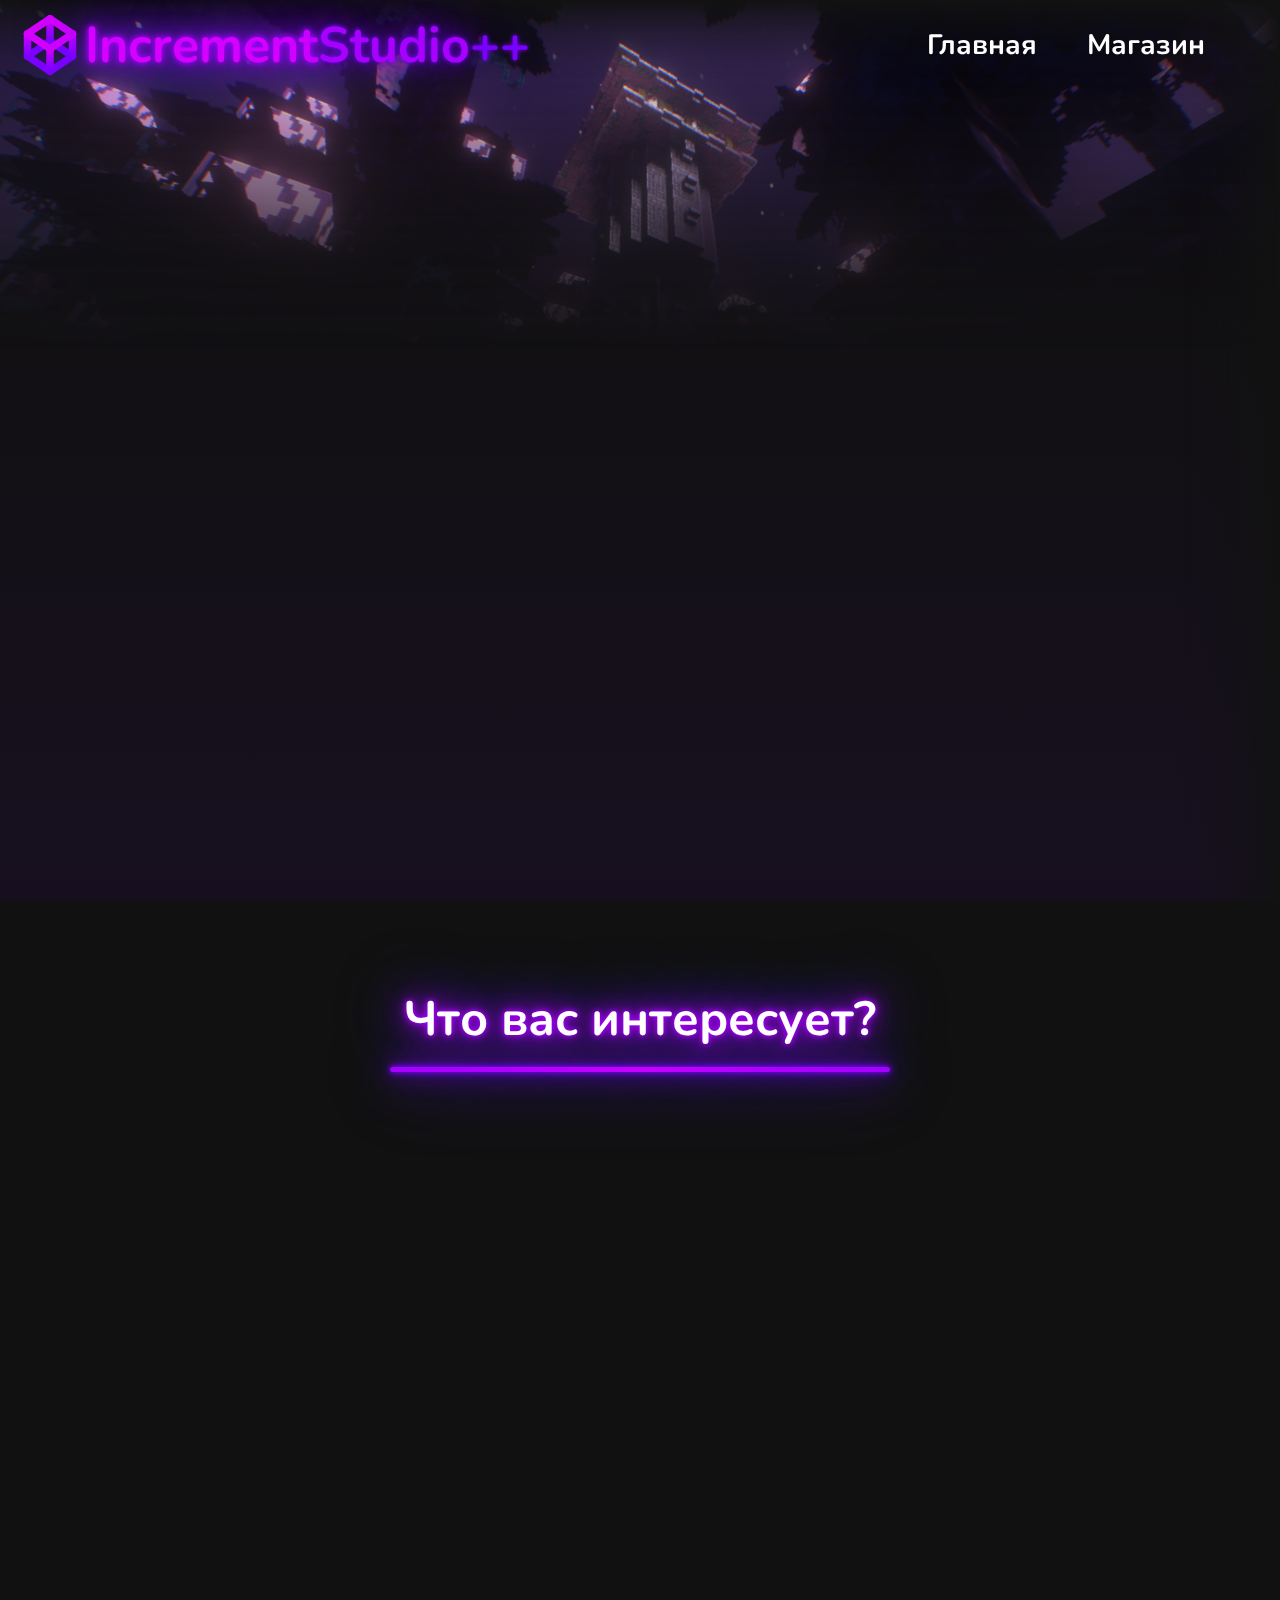
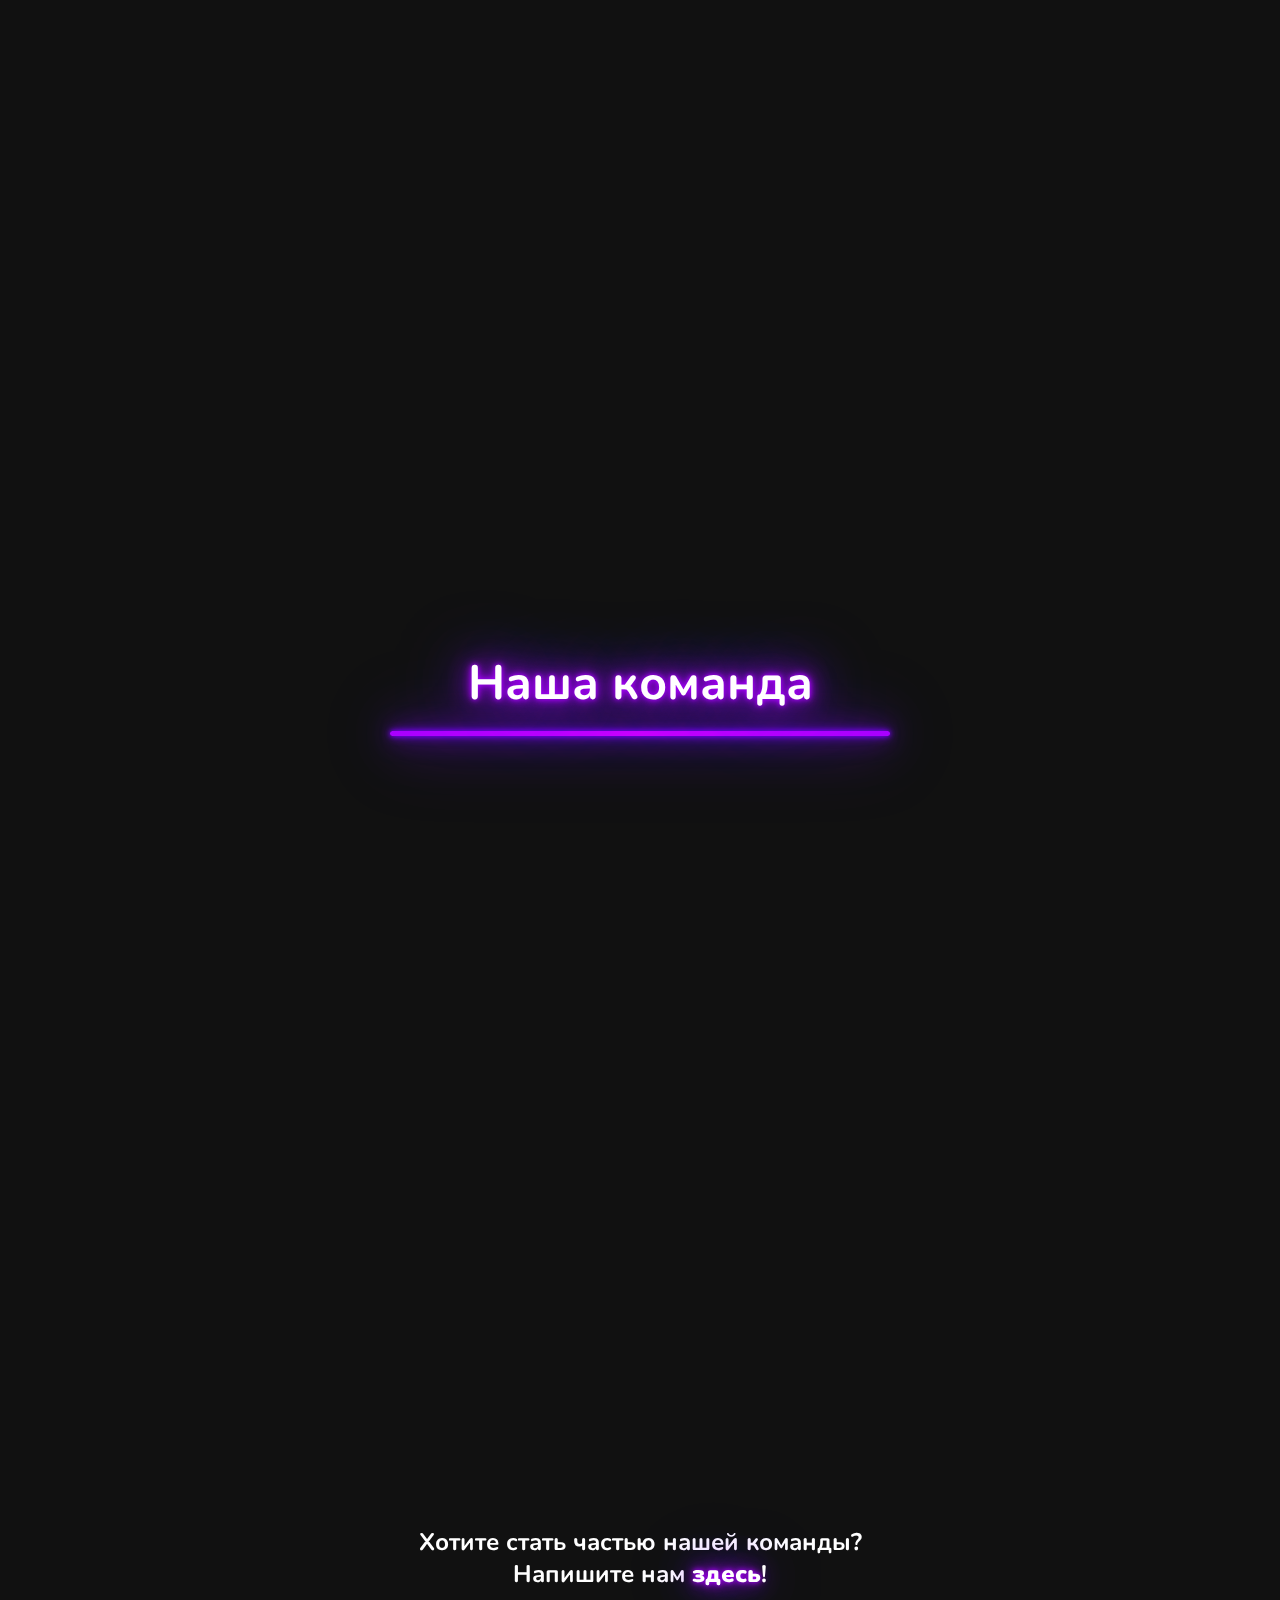
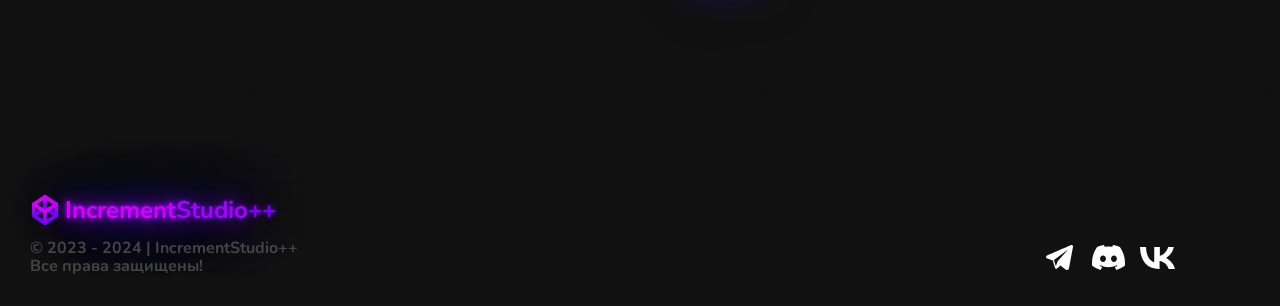
<file: index.html>
<!DOCTYPE html>
<html lang="ru">
	<head>
		<meta charset="UTF-8">
		<title>IncrementStudio++</title>
		<link rel="icon" href="img/icon.svg">
		<link rel="stylesheet" href="css/common.css">
		<link rel="stylesheet" href="css/main.css">
		<script src="js/app.js" defer></script>
		<script src="js/main.js" defer></script>
		
		<!-- <script src="js/special/winter.js" defer></script>
		<link rel="stylesheet" href="css/special/winter.css"> -->
	</head>
	<body>
		<div class="header">
			<div class="header__title">
				<img class="header__title__icon" src="img/icon.svg" alt="logo" height="60px">
				<p class="header__title__title" style="color: #d500ff; text-shadow: 0 0 5px #a800ff, 0 0 10px #a800ff, 0 0 25px #7b00ff, 0 0 50px #7b00ff, 0 0 75px #7b00ff;">Increment</p>
				<p class="header__title__title" style="color: #a800ff; text-shadow: 0 0 5px #7b00ff, 0 0 25px #7b00ff, 0 0 75px #7b00ff;">Studio</p>
				<p class="header__title__title" style="color: #7b00ff; text-shadow: 0 0 5px #7b00ff;">++</p>
			</div>
			<!-- <p class="header__devis"></p> -->
			<div class="header__navigation">
				<a class="header__navigation__link" href="index.html">Главная</a>
				<a class="header__navigation__link" href="shop.html">Магазин</a>
				<!-- <a class="header__navigation__link" href="#">О нас</a> -->
			</div>
		</div>
		<div class="background__gradient"></div>
		<img class="main__image" src="img/main_background.png">
		<div class="page__subheader__space"></div>

		<div class="main">
			<h1 class="main__title">Добро пожаловать в IncrementStudio++</h1>
			<p class="main__subtitle">
				IncrementStudio++ - это студия разработки инновационных плагинов и сборок для Minecraft! Мы предлагаем мощные инструменты и ресурсы, чтобы помочь вам воплотить свои творческие идеи в жизнь
			</p>
			<p class="main__subtitle">
				Присоединяйтесь к нашему сообществу и откройте для себя новые возможности в Minecraft. Давайте вместе создадим удивительные плагины, которые расширят границы вашего игрового опыта!
			</p>
			<a class="main__link" href="https://t.me/incrementstudio" target="_blank" style="background-image: url(img/telegram.svg);"></a>
			<a class="main__link" href="https://discord.gg/DguM567tkZ" target="_blank" style="background-image: url(img/discord.svg);"></a>
			<a class="main__link" href="https://vk.com/incrementstudio" target="_blank" style="background-image: url(img/vk.svg);"></a>
		</div>
		<div class="menu">
			<p class="menu__title">Что вас интересует?</p>
			<div style="height: 15px;"></div>
			<div class="split" style="width: 500px;"></div>
			<div style="height: 25px;"></div>
			<div class="menu__button__grid">
				<a class="menu__button" href="shop.html#plugins" style="background-image: url(img/ready_plugins.png);">
					<p class="menu__button__name">Готовые плагины</p>
				</a>
				<a class="menu__button" href="https://vk.me/incrementstudio" target="_blank" style="background-image: url(img/price_plugin.png);">
					<p class="menu__button__name">Заказать плагин</p>
					<h2 class="menu__button__price">От 300₽</h2>
				</a>
				<a class="menu__button" href="shop.html#abilities" style="background-image: url(img/ready_abilities.png);">
					<p class="menu__button__name">Способности для IncBosses</p>
				</a>
				<a class="menu__button" href="https://vk.me/incrementstudio" target="_blank" style="background-image: url(img/price_ability.png);">
					<p class="menu__button__name">Заказать способность для IncBosses</p>
					<h2 class="menu__button__price">От 100₽</h2>
				</a>
				<!-- <a class="menu__button" style="background-image: url(img/2023-11-04_11.04.39.png);">
					<p class="menu__button__name">Готовые сборки</p>
				</a> -->
				<a class="menu__button" href="https://vk.me/incrementstudio" target="_blank" style="background-image: url(img/price_assembly.png);">
					<p class="menu__button__name">Заказать сборку</p>
					<h2 class="menu__button__price">От 750₽</h2>
				</a>
			</div>
		</div>
		<div class="menu">
			<p class="menu__title">Наша команда</p>
			<div style="height: 15px;"></div>
			<div class="split" style="width: 500px;"></div>
			<div style="height: 25px;"></div>
			<div class="menu__team__grid">
				<div class="menu__team__card">
					<div class="menu__team__background" style="background-image: url(img/Jone501.png);">
						<div class="menu__team__border"></div>
						<p class="menu__team__name">Jone501</p>
						<p class="menu__team__role" style="--color: #ff9100;">Лидер</p>
						<p class="menu__team__role" style="--color: #00c030;">Дизайнер</p>
						<br>
						<p class="menu__team__role" style="--color: #00aeff;">Программист</p>
						<p class="menu__team__description">
							Молодой талантливый весёлый программист и генератор фантастических идей, который просто обожает свою работу!
						</p>
					</div>
				</div>
				<div class="menu__team__card">
					<div class="menu__team__background" style="background-image: url(img/ItzElite.png);">
						<div class="menu__team__border"></div>
						<p class="menu__team__name">ItzElite</p>
						<p class="menu__team__role" style="--color: #ff9100;">Лидер</p>
						<p class="menu__team__role" style="--color: #3374ff;">Сборщик</p>
						<br>
						<p class="menu__team__role" style="--color: #00aeff;">Программист</p>
						<p class="menu__team__description">
							Опытный программист и сборщик в одном лице. Этот молодой мастер готов взяться за заказ любой сложности!
						</p>
					</div>
				</div>
			</div>
			<p class="menu__team__ad">Хотите стать частью нашей команды?<br>Напишите нам <a class="inline_link" href="https://vk.me/incrementstudio" target="_blank">здесь</a>!</p>
		</div>
		<div class="tailer">
			<div>
				<div class="tailer__title">
					<img class="tailer__title__icon" src="img/icon.svg" alt="logo" height="30px">
					<p class="tailer__title__title" style="color: #d500ff; text-shadow: 0 0 5px #a800ff, 0 0 10px #a800ff, 0 0 25px #7b00ff, 0 0 50px #7b00ff, 0 0 75px #7b00ff;">Increment</p>
					<p class="tailer__title__title" style="color: #a800ff; text-shadow: 0 0 5px #7b00ff, 0 0 25px #7b00ff, 0 0 75px #7b00ff;">Studio</p>
					<p class="tailer__title__title" style="color: #7b00ff; text-shadow: 0 0 5px #7b00ff;">++</p>
				</div>
				<p class="tailer__prava">© 2023 - 2024 | IncrementStudio++<br>Все права защищены!</p>
			</div>
			<div class="tailer__links">
				<a class="tailer__link" href="https://t.me/incrementstudio" target="_blank" style="background-image: url(img/telegram.svg);"></a>
				<a class="tailer__link" href="https://discord.gg/DguM567tkZ" target="_blank" style="background-image: url(img/discord.svg);"></a>
				<a class="tailer__link" href="https://vk.com/incrementstudio" target="_blank" style="background-image: url(img/vk.svg);"></a>
			</div>
		</div>
	</body>
</html>
</file>
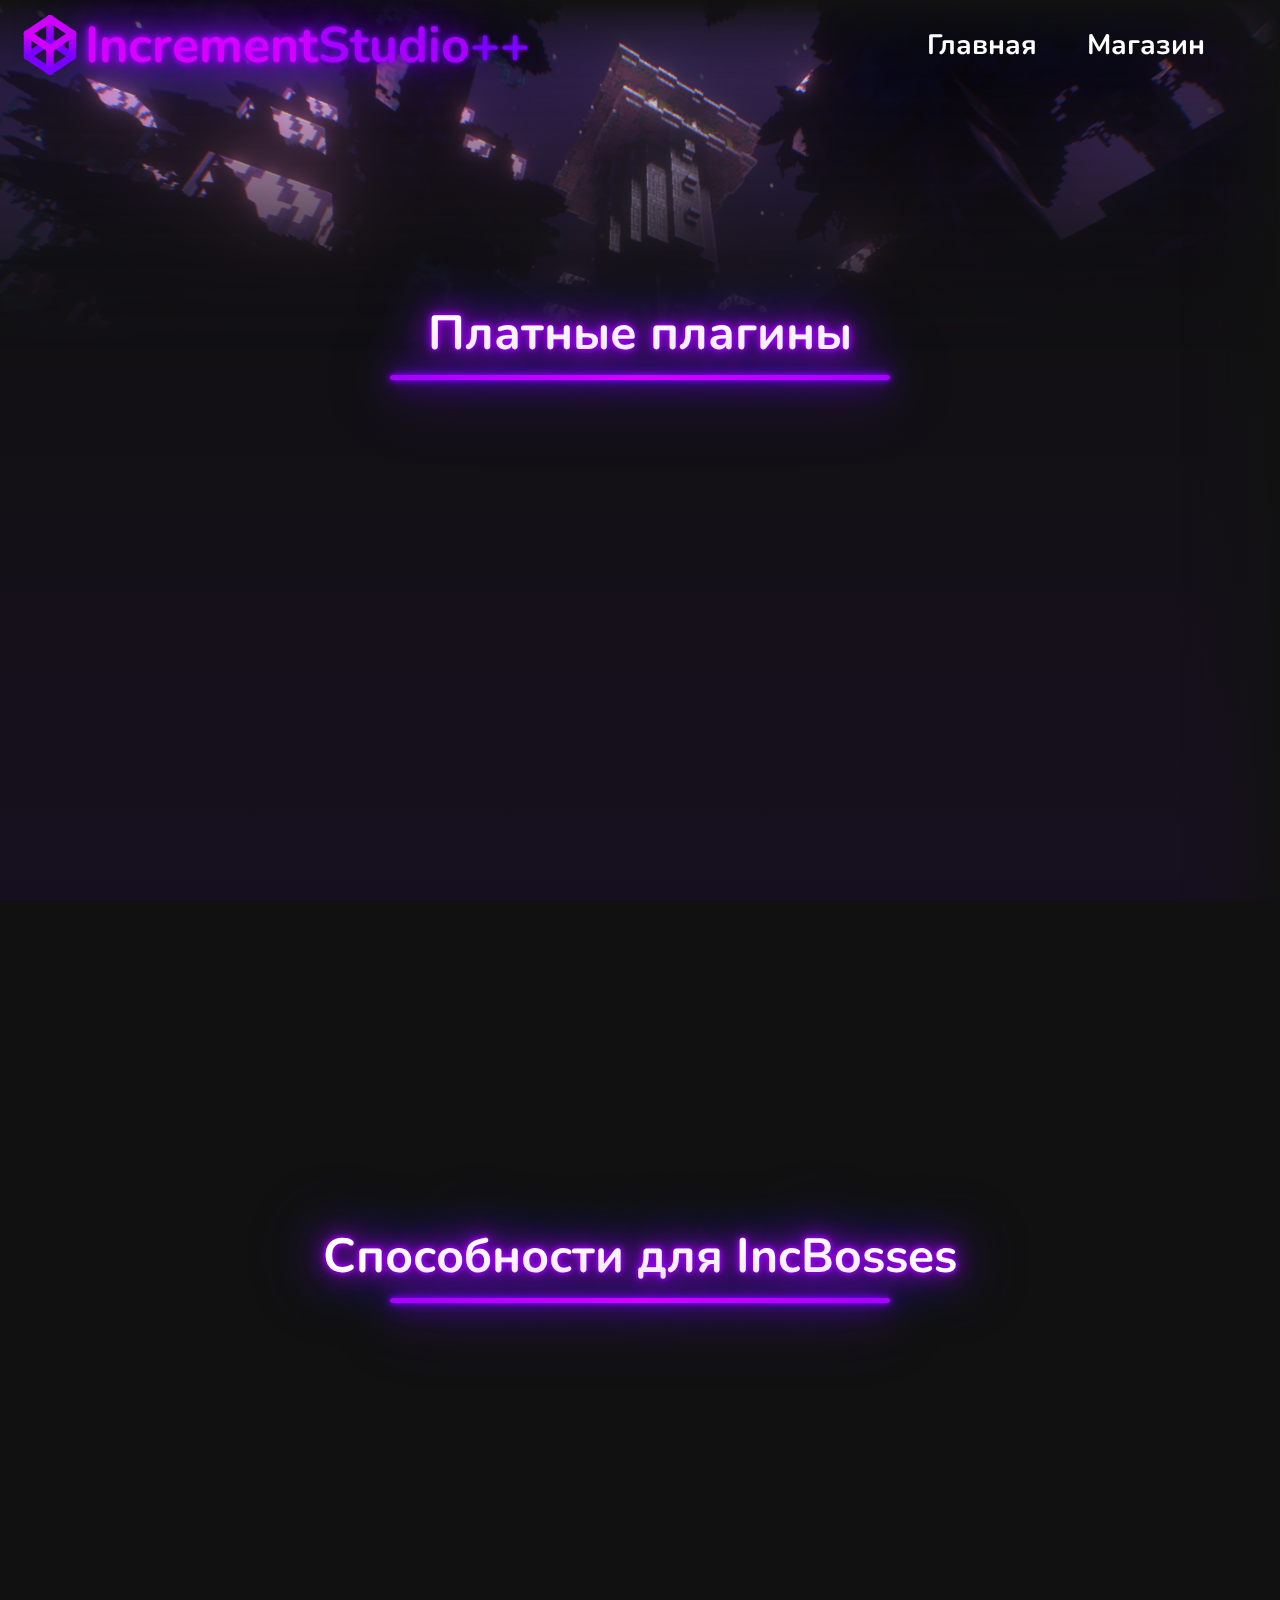
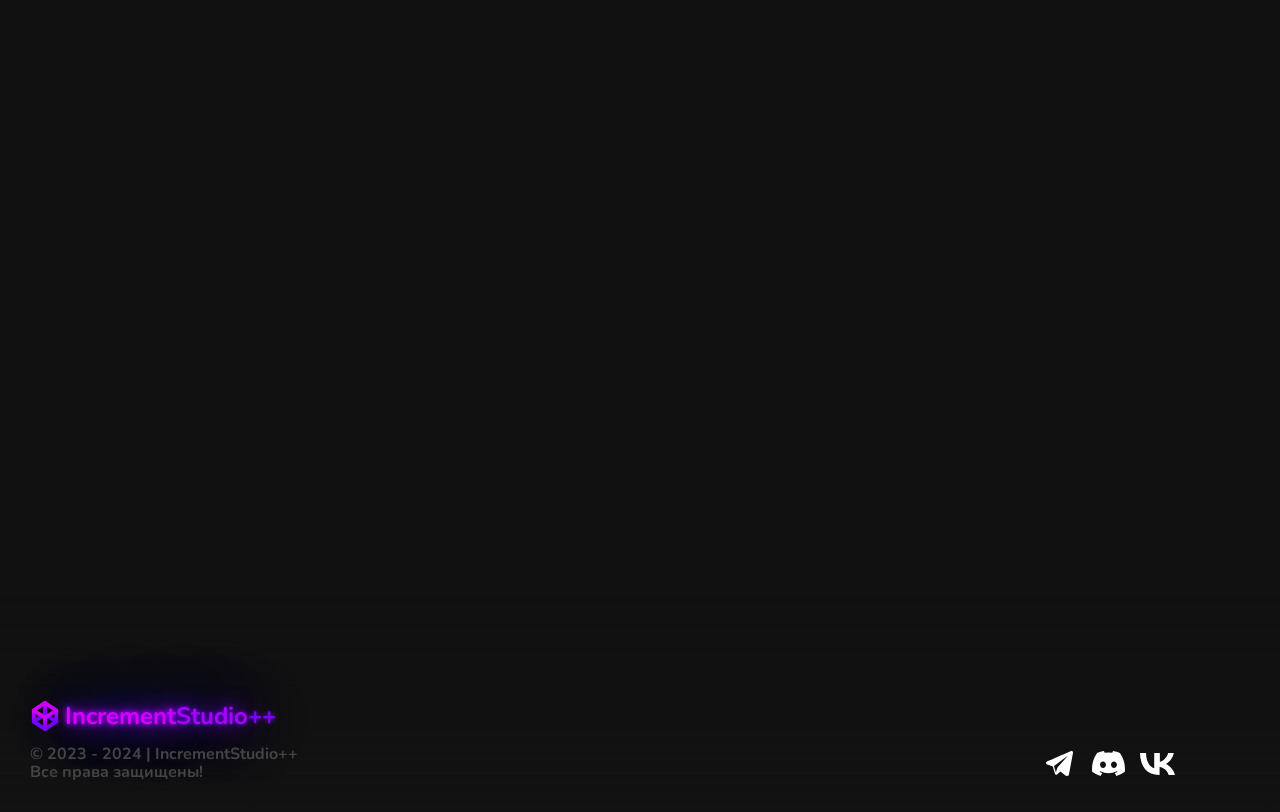
<file: shop.html>
<!DOCTYPE html>
<html lang="ru">
	<head>
		<meta charset="UTF-8">
		<title>IncrementStudio++ | Магазин</title>
		<link rel="icon" href="img/icon.svg">
		<link rel="stylesheet" href="css/common.css">
		<link rel="stylesheet" href="css/shop.css">
		<script src="js/app.js" defer></script>
		<script src="js/shop.js" defer></script>
		
		<!-- <script src="js/special/winter.js" defer></script>
		<link rel="stylesheet" href="css/special/winter.css"> -->
	</head>
	<body>
		<div class="header">
			<div class="header__title">
				<img class="header__title__icon" src="img/icon.svg" alt="logo" height="60px">
				<p class="header__title__title" style="color: #d500ff; text-shadow: 0 0 5px #a800ff, 0 0 10px #a800ff, 0 0 25px #7b00ff, 0 0 50px #7b00ff, 0 0 75px #7b00ff;">Increment</p>
				<p class="header__title__title" style="color: #a800ff; text-shadow: 0 0 5px #7b00ff, 0 0 25px #7b00ff, 0 0 75px #7b00ff;">Studio</p>
				<p class="header__title__title" style="color: #7b00ff; text-shadow: 0 0 5px #7b00ff;">++</p>
			</div>
			<!-- <p class="header__devis"></p> -->
			<div class="header__navigation">
				<a class="header__navigation__link" href="index.html">Главная</a>
				<a class="header__navigation__link" href="shop.html">Магазин</a>
				<!-- <a class="header__navigation__link" href="#">О нас</a> -->
			</div>
		</div>
		<div class="background__gradient"></div>
		<img class="main__image" src="img/main_background.png">
		<div class="page__subheader__space"></div>
		
		<div class="block__title" id="plugins">
			<p>Платные плагины</p>
		</div>
		<div class="shop__line">
			<a class="shop__card" href="https://vk.com/incrementstudio?w=product-219887007_9170143%2Fquery" target="_blank" style="background-image: url(img/shop/incbosses.png);">
				<p class="shop__card__name">IncBosses</p>
				<p class="shop__card__description">
					Конструктор уникальных боссов с инновационной системой способностей, позволяющей реализовать любую вашу фантазию
				</p>
				<h2 class="shop__card__price">
					899₽
				</h2>
			</a>
			<a class="shop__card" href="https://vk.com/incrementstudio?w=product-219887007_9172287%2Fquery" target="_blank" style="background-image: url(img/shop/incregions.png);">
				<p class="shop__card__name">IncRegions</p>
				<p class="shop__card__description">
					Плагин на приваты с уникальной концепцией квестов, выполнение которых прокачивает регион
				</p>
				<h2 class="shop__card__price">
					799₽
				</h2>
			</a>
			<a class="shop__card" href="https://vk.com/incrementstudio?w=product-219887007_9302767%2Fquery" style="background-image: url(img/shop/incrtp.png);">
				<p class="shop__card__name">IncRTP</p>
				<p class="shop__card__description">
					Плагин на случайную телепортацию с множеством настраиваемых функций и каналов телепортации
				</p>
				<h2 class="shop__card__price">
					599₽
				</h2>
			</a>
		</div>
		<!-- <div class="block__title" id="plugins_free">
			<p>Бесплатные плагины</p>
		</div>
		<div class="shop__line">
			<a class="shop__card" style="background-image: url(img/shop/incconfigs.png);">
				<p class="shop__card__name">IncConfigs</p>
				<p class="shop__card__description">
					Удобный внутриигровой редактор конфигов
				</p>
			</a>
			<a class="shop__card" style="background-image: url(img/shop/incdeathbox.png);">
				<p class="shop__card__name">IncDeathBox</p>
				<p class="shop__card__description">
					Плагин, добавляющий боксы, которые начнут появляться на мести смерти игроков и будут хранить их предметы
				</p>
			</a>
		</div> -->
		<div class="block__title" id="abilities">
			<p>Способности для IncBosses</p>
		</div>
		<div class="shop__line">
			<a class="shop__card" href="https://github.com/IncrementStudio/IncBossesAbility_Actions/releases/latest" target="_blank" style="background-image: url(img/shop/ability_actions.png);">
				<p class="shop__card__name">Actions</p>
				<p class="shop__card__description">
					Способность, добавляющая возможность выполнения различных действий при спавне, смерти или смене фаз босса
				</p>
			</a>
			<a class="shop__card" href="https://github.com/IncrementStudio/IncBossesAbility_BossBar/releases/latest" target="_blank" style="background-image: url(img/shop/ability_bossbar.png);">
				<p class="shop__card__name">BossBar</p>
				<p class="shop__card__description">
					Способность, позволяющая настроить уникальный боссбар для вашего босса
				</p>
			</a>
			<a class="shop__card" href="https://github.com/IncrementStudio/IncBossesAbility_Notifications/releases/latest" target="_blank" style="background-image: url(img/shop/ability_notifications.png);">
				<p class="shop__card__name">Notifications</p>
				<p class="shop__card__description">
					Способность, добавляющая уведомления о начале или конце фазы!
				</p>
			</a>
			<a class="shop__card" href="https://github.com/IncrementStudio/IncBossesAbility_Regeneration/releases/latest" target="_blank" style="background-image: url(img/shop/ability_regeneration.png);">
				<p class="shop__card__name">Regeneration</p>
				<p class="shop__card__description">
					Способность, позволяющая настроить регенерацию здоровья!
				</p>
			</a>
		</div>
		
		<div class="tailer">
			<div>
				<div class="tailer__title">
					<img class="tailer__title__icon" src="img/icon.svg" alt="logo" height="30px">
					<p class="tailer__title__title" style="color: #d500ff; text-shadow: 0 0 5px #a800ff, 0 0 10px #a800ff, 0 0 25px #7b00ff, 0 0 50px #7b00ff, 0 0 75px #7b00ff;">Increment</p>
					<p class="tailer__title__title" style="color: #a800ff; text-shadow: 0 0 5px #7b00ff, 0 0 25px #7b00ff, 0 0 75px #7b00ff;">Studio</p>
					<p class="tailer__title__title" style="color: #7b00ff; text-shadow: 0 0 5px #7b00ff;">++</p>
				</div>
				<p class="tailer__prava">© 2023 - 2024 | IncrementStudio++<br>Все права защищены!</p>
			</div>
			<div class="tailer__links">
				<a class="tailer__link" href="https://t.me/incrementstudio" target="_blank" style="background-image: url(img/telegram.svg);"></a>
				<a class="tailer__link" href="https://discord.gg/DguM567tkZ" target="_blank" style="background-image: url(img/discord.svg);"></a>
				<a class="tailer__link" href="https://vk.com/incrementstudio" target="_blank" style="background-image: url(img/vk.svg);"></a>
			</div>
		</div>
	</body>
</html>
</file>
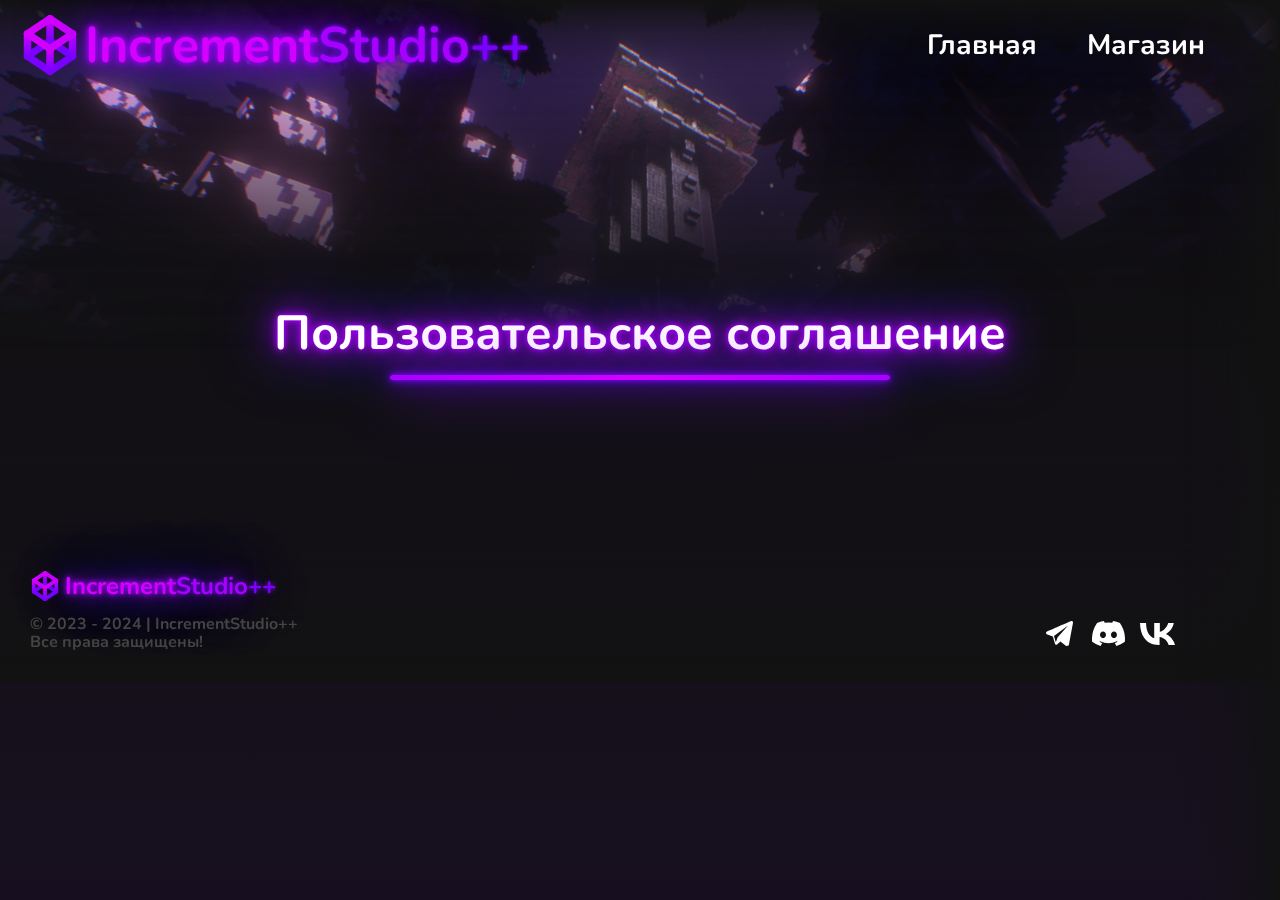
<file: terms.html>
<!DOCTYPE html>
<html lang="ru">
	<head>
		<meta charset="UTF-8">
		<title>IncrementStudio++ | Магазин</title>
		<link rel="icon" href="img/icon.svg">
		<link rel="stylesheet" href="css/common.css">
		<link rel="stylesheet" href="css/shop.css">
		<script src="js/app.js" defer></script>
		<script src="js/shop.js" defer></script>
		
		<!-- <script src="js/special/winter.js" defer></script>
		<link rel="stylesheet" href="css/special/winter.css"> -->
	</head>
	<body>
		<div class="header">
			<div class="header__title">
				<img class="header__title__icon" src="img/icon.svg" alt="logo" height="60px">
				<p class="header__title__title" style="color: #d500ff; text-shadow: 0 0 5px #a800ff, 0 0 10px #a800ff, 0 0 25px #7b00ff, 0 0 50px #7b00ff, 0 0 75px #7b00ff;">Increment</p>
				<p class="header__title__title" style="color: #a800ff; text-shadow: 0 0 5px #7b00ff, 0 0 25px #7b00ff, 0 0 75px #7b00ff;">Studio</p>
				<p class="header__title__title" style="color: #7b00ff; text-shadow: 0 0 5px #7b00ff;">++</p>
			</div>
			<!-- <p class="header__devis"></p> -->
			<div class="header__navigation">
				<a class="header__navigation__link" href="index.html">Главная</a>
				<a class="header__navigation__link" href="shop.html">Магазин</a>
				<!-- <a class="header__navigation__link" href="#">О нас</a> -->
			</div>
		</div>
		<div class="background__gradient"></div>
		<img class="main__image" src="img/main_background.png">
		<div class="page__subheader__space"></div>
		
		<div class="block__title" id="plugins">
			<p>Пользовательское соглашение</p>
		</div>
		
		<div class="tailer">
			<div>
				<div class="tailer__title">
					<img class="tailer__title__icon" src="img/icon.svg" alt="logo" height="30px">
					<p class="tailer__title__title" style="color: #d500ff; text-shadow: 0 0 5px #a800ff, 0 0 10px #a800ff, 0 0 25px #7b00ff, 0 0 50px #7b00ff, 0 0 75px #7b00ff;">Increment</p>
					<p class="tailer__title__title" style="color: #a800ff; text-shadow: 0 0 5px #7b00ff, 0 0 25px #7b00ff, 0 0 75px #7b00ff;">Studio</p>
					<p class="tailer__title__title" style="color: #7b00ff; text-shadow: 0 0 5px #7b00ff;">++</p>
				</div>
				<p class="tailer__prava">© 2023 - 2024 | IncrementStudio++<br>Все права защищены!</p>
			</div>
			<div class="tailer__links">
				<a class="tailer__link" href="https://t.me/incrementstudio" target="_blank" style="background-image: url(img/telegram.svg);"></a>
				<a class="tailer__link" href="https://discord.gg/DguM567tkZ" target="_blank" style="background-image: url(img/discord.svg);"></a>
				<a class="tailer__link" href="https://vk.com/incrementstudio" target="_blank" style="background-image: url(img/vk.svg);"></a>
			</div>
		</div>
	</body>
</html>
</file>
<file: css/common.css>
@font-face{font-family:"Nunito";src:url("../font/Nunito-Bold.ttf")}@font-face{font-family:"Nunito-Bold";src:url("../font/Nunito-Black.ttf")}@font-face{font-family:"Montserrat-Regular";src:url("../font/Montserrat-Regular.ttf")}@font-face{font-family:"Montserrat-Bold";src:url("../font/Montserrat-Regular.ttf")}*{padding:0;margin:0;font-family:"Nunito",sans-serif;-webkit-user-select:none;-moz-user-select:none;-ms-user-select:none;user-select:none}body{background-color:#111111;color:white;top:0;left:0;width:100%;height:100%}body:before{content:"";display:block;position:fixed;width:100px;height:100%;z-index:10;right:0;background:-webkit-gradient(linear,right top,left top,from(hsl(0,0%,7%)),color-stop(0.7%,hsla(0,0%,7%,0.987)),color-stop(2.5%,hsla(0,0%,7%,0.951)),color-stop(5.6%,hsla(0,0%,7%,0.896)),color-stop(9.7%,hsla(0,0%,7%,0.825)),color-stop(14.8%,hsla(0,0%,7%,0.741)),color-stop(20.8%,hsla(0,0%,7%,0.648)),color-stop(27.6%,hsla(0,0%,7%,0.55)),color-stop(35.1%,hsla(0,0%,7%,0.45)),color-stop(43.2%,hsla(0,0%,7%,0.352)),color-stop(51.9%,hsla(0,0%,7%,0.259)),color-stop(60.9%,hsla(0,0%,7%,0.175)),color-stop(70.4%,hsla(0,0%,7%,0.104)),color-stop(80.1%,hsla(0,0%,7%,0.049)),color-stop(90%,hsla(0,0%,7%,0.013)),to(hsla(0,0%,7%,0)));background:linear-gradient(to left,hsl(0,0%,7%) 0%,hsla(0,0%,7%,0.987) 0.7%,hsla(0,0%,7%,0.951) 2.5%,hsla(0,0%,7%,0.896) 5.6%,hsla(0,0%,7%,0.825) 9.7%,hsla(0,0%,7%,0.741) 14.8%,hsla(0,0%,7%,0.648) 20.8%,hsla(0,0%,7%,0.55) 27.6%,hsla(0,0%,7%,0.45) 35.1%,hsla(0,0%,7%,0.352) 43.2%,hsla(0,0%,7%,0.259) 51.9%,hsla(0,0%,7%,0.175) 60.9%,hsla(0,0%,7%,0.104) 70.4%,hsla(0,0%,7%,0.049) 80.1%,hsla(0,0%,7%,0.013) 90%,hsla(0,0%,7%,0) 100%)}body::-webkit-scrollbar{width:7px}body::-webkit-scrollbar-track{background-color:#111111}body::-webkit-scrollbar-thumb{background:-webkit-gradient(linear,left top,left bottom,from(#7b00ff),to(#d500ff));background:linear-gradient(#7b00ff 0%,#d500ff 100%);border-radius:20px}.header{position:fixed;width:100%;display:-webkit-box;display:-ms-flexbox;display:flex;-webkit-box-align:stretch;-ms-flex-align:stretch;align-items:stretch;-webkit-box-pack:justify;-ms-flex-pack:justify;justify-content:space-between;z-index:10;background:-webkit-gradient(linear,left top,left bottom,from(hsl(0,0%,7%)),color-stop(0.7%,hsla(0,0%,7%,0.987)),color-stop(2.5%,hsla(0,0%,7%,0.951)),color-stop(5.6%,hsla(0,0%,7%,0.896)),color-stop(9.7%,hsla(0,0%,7%,0.825)),color-stop(14.8%,hsla(0,0%,7%,0.741)),color-stop(20.8%,hsla(0,0%,7%,0.648)),color-stop(27.6%,hsla(0,0%,7%,0.55)),color-stop(35.1%,hsla(0,0%,7%,0.45)),color-stop(43.2%,hsla(0,0%,7%,0.352)),color-stop(51.9%,hsla(0,0%,7%,0.259)),color-stop(60.9%,hsla(0,0%,7%,0.175)),color-stop(70.4%,hsla(0,0%,7%,0.104)),color-stop(80.1%,hsla(0,0%,7%,0.049)),color-stop(90%,hsla(0,0%,7%,0.013)),to(hsla(0,0%,7%,0)));background:linear-gradient(to bottom,hsl(0,0%,7%) 0%,hsla(0,0%,7%,0.987) 0.7%,hsla(0,0%,7%,0.951) 2.5%,hsla(0,0%,7%,0.896) 5.6%,hsla(0,0%,7%,0.825) 9.7%,hsla(0,0%,7%,0.741) 14.8%,hsla(0,0%,7%,0.648) 20.8%,hsla(0,0%,7%,0.55) 27.6%,hsla(0,0%,7%,0.45) 35.1%,hsla(0,0%,7%,0.352) 43.2%,hsla(0,0%,7%,0.259) 51.9%,hsla(0,0%,7%,0.175) 60.9%,hsla(0,0%,7%,0.104) 70.4%,hsla(0,0%,7%,0.049) 80.1%,hsla(0,0%,7%,0.013) 90%,hsla(0,0%,7%,0) 100%)}.header__title{padding:10px;display:-webkit-box;display:-ms-flexbox;display:flex;-webkit-box-pack:justify;-ms-flex-pack:justify;justify-content:space-between;-webkit-box-align:center;-ms-flex-align:center;align-items:center}.header__title__title{color:#a800ff;font-size:50px}.header__title__icon{margin:5px;margin-left:10px}.header__devis{margin:auto 0;font-size:24px;font-style:italic;text-shadow:0 0 5px #a800ff,0 0 10px #a800ff,0 0 25px #a800ff,0 0 50px #7b00ff,0 0 75px #7b00ff;opacity:calc(1 - var(--scroll) / 250);-webkit-filter:blur(calc(var(--scrollTop) / 25));filter:blur(calc(var(--scrollTop) / 25));text-wrap:nowrap}.header__navigation{display:-webkit-box;display:-ms-flexbox;display:flex;-ms-flex-negative:0;flex-shrink:0;-webkit-box-pack:justify;-ms-flex-pack:justify;justify-content:space-between;-webkit-box-align:center;-ms-flex-align:center;align-items:center;padding-right:50px}.header__navigation__link{text-decoration:none;color:white;margin:0 25px;font-size:28px;-webkit-transition:all 0.2s ease-out;transition:all 0.2s ease-out;text-shadow:0 0 0 transparent}.header__navigation__link:hover{text-shadow:0 0 5px rgb(168,0,255),0 0 10px rgb(168,0,255),0 0 25px rgb(168,0,255),0 0 50px rgb(123,0,255),0 0 75px rgb(123,0,255)}.background__gradient{z-index:-10;position:fixed;width:100%;height:75%;bottom:0;background:-webkit-gradient(linear,left top,left bottom,from(transparent),to(rgba(123,0,255,0.062745098)));background:linear-gradient(to bottom,transparent 0%,rgba(123,0,255,0.062745098) 100%)}.page__subheader__space{height:250px}.main__image{position:fixed;width:100vw;z-index:-10;will-change:opacity,filter,transform;opacity:calc(1 - var(--scroll) / 1000);-webkit-filter:blur(calc(var(--scrollTop) / 50));filter:blur(calc(var(--scrollTop) / 50));-webkit-transform:translateY(calc(var(--scrollTop) * -0.25));transform:translateY(calc(var(--scrollTop) * -0.25))}.inline_link{font-family:Nunito-Bold;color:white;text-decoration:none;text-shadow:0 0 5px rgb(168,0,255),0 0 10px rgb(168,0,255),0 0 25px rgb(168,0,255),0 0 50px rgb(123,0,255),0 0 75px rgb(123,0,255)}.inline_link:hover{text-decoration:underline}.split{margin:0 auto;height:5px;border-radius:100px;-webkit-box-shadow:0 0 5px rgb(123,0,255),0 0 10px rgb(123,0,255),0 0 25px rgb(123,0,255),0 0 50px rgb(123,0,255),0 0 75px rgb(123,0,255);box-shadow:0 0 5px rgb(123,0,255),0 0 10px rgb(123,0,255),0 0 25px rgb(123,0,255),0 0 50px rgb(123,0,255),0 0 75px rgb(123,0,255);background:-webkit-gradient(linear,left top,right top,from(rgb(168,0,255)),color-stop(50%,rgb(213,0,255)),to(rgb(168,0,255)));background:linear-gradient(90deg,rgb(168,0,255) 0%,rgb(213,0,255) 50%,rgb(168,0,255) 100%)}.tailer{display:-webkit-box;display:-ms-flexbox;display:flex;-webkit-box-pack:justify;-ms-flex-pack:justify;justify-content:space-between;margin-top:100px;padding:25px;padding-top:100px;padding-left:30px;padding-right:100px;background:-webkit-gradient(linear,left bottom,left top,from(hsl(0,0%,7%)),to(hsla(0,0%,7%,0)));background:linear-gradient(to top,hsl(0,0%,7%) 0%,hsla(0,0%,7%,0) 100%)}.tailer__title{display:-webkit-box;display:-ms-flexbox;display:flex;-webkit-box-align:center;-ms-flex-align:center;align-items:center}.tailer__title__title{display:inline-block;color:#a800ff;font-size:24px}.tailer__title__icon{display:inline-block;margin:5px;margin-left:0px}.tailer__prava{margin-top:10px;line-height:110%;color:#444}.tailer__links{margin-top:50px;height:-webkit-fit-content;height:-moz-fit-content;height:fit-content}.tailer__link{display:inline-block;margin:5px;background-position:center;background-repeat:no-repeat;width:35px;height:25px}
</file>
<file: css/main.css>
.main {
  margin-top: 100px;
  margin-left: 10%;
}

.main__title {
  font-size: 55px;
  text-shadow: 0 0 5px rgb(168, 0, 255), 0 0 10px rgb(168, 0, 255), 0 0 25px rgb(168, 0, 255), 0 0 50px rgb(123, 0, 255), 0 0 75px rgb(123, 0, 255);
  line-height: 55px;
  width: 550px;
  opacity: 0;
  -webkit-transform: translateY(25px);
          transform: translateY(25px);
}

@media (prefers-reduced-motion: no-preference) {
  .main__title__animation__entry {
    -webkit-animation: show 1s ease-out;
            animation: show 1s ease-out;
    -webkit-animation-fill-mode: forwards;
            animation-fill-mode: forwards;
  }
}
@-webkit-keyframes show {
  25% {
    opacity: 0;
    -webkit-transform: translateY(25px);
            transform: translateY(25px);
  }
  100% {
    opacity: 1;
    -webkit-transform: translateY(0px);
            transform: translateY(0px);
  }
}
@keyframes show {
  25% {
    opacity: 0;
    -webkit-transform: translateY(25px);
            transform: translateY(25px);
  }
  100% {
    opacity: 1;
    -webkit-transform: translateY(0px);
            transform: translateY(0px);
  }
}
.main__subtitle {
  font-size: 22px;
  margin-top: 25px;
  width: 600px;
  opacity: 0;
  -webkit-transform: translateY(25px);
          transform: translateY(25px);
}

@media (prefers-reduced-motion: no-preference) {
  .main__subtitle__animation__entry {
    -webkit-animation: show 1s ease-out;
            animation: show 1s ease-out;
    -webkit-animation-fill-mode: forwards;
            animation-fill-mode: forwards;
  }
}
.main__link {
  display: inline-block;
  margin-top: 30px;
  margin-right: 5px;
  margin-left: 5px;
  background-position: center;
  background-repeat: no-repeat;
  width: 35px;
  height: 25px;
  opacity: 0;
  -webkit-transform: translateY(25px);
          transform: translateY(25px);
}

@media (prefers-reduced-motion: no-preference) {
  .main__link__animation__entry {
    -webkit-animation: show 1s ease-out;
            animation: show 1s ease-out;
    -webkit-animation-fill-mode: forwards;
            animation-fill-mode: forwards;
  }
}
.menu {
  margin-top: 175px;
}

.menu__title {
  text-align: center;
  font-size: 48px;
  text-shadow: 0 0 5px rgb(168, 0, 255), 0 0 10px rgb(168, 0, 255), 0 0 25px rgb(168, 0, 255), 0 0 50px rgb(123, 0, 255), 0 0 75px rgb(123, 0, 255);
}

.menu__button__grid {
  display: -webkit-box;
  display: -ms-flexbox;
  display: flex;
  -webkit-box-pack: center;
      -ms-flex-pack: center;
          justify-content: center;
  -ms-flex-wrap: wrap;
      flex-wrap: wrap;
  margin: 0 auto;
  width: 900px;
}

.menu__button {
  --color1: #d500ff;
  --color2: #a800ff;
  --color3: #7b00ff;
  text-align: center;
  display: inline-block;
  font-size: 32px;
  text-decoration: none;
  color: white;
  width: 400px;
  height: 300px;
  margin: 10px;
  border-color: rgba(168, 0, 255, 0);
  border-width: 3px;
  border-style: solid;
  -webkit-box-shadow: 0 0 50px rgba(213, 0, 255, 0);
          box-shadow: 0 0 50px rgba(213, 0, 255, 0);
  border-radius: 50px;
  background: -webkit-gradient(linear, left bottom, left top, from(var(--color1)), to(var(--color3)));
  background: linear-gradient(0deg, var(--color1) 0%, var(--color3) 100%);
  background-position: center;
  background-size: auto calc(100% + 6px);
  z-index: 0;
  opacity: 0;
  -webkit-transform: translateY(25px);
          transform: translateY(25px);
  -webkit-transition: all 0.2s ease-out, background-size 0.5s ease-out;
  transition: all 0.2s ease-out, background-size 0.5s ease-out;
}

.menu__button::before {
  content: "";
  position: absolute;
  display: block;
  border-radius: 50px;
  -webkit-transform: translate(-3px, -3px);
          transform: translate(-3px, -3px);
  width: calc(100% + 6px);
  height: calc(100% + 6px);
  background: -webkit-gradient(linear, right top, left bottom, from(rgb(168, 0, 255)), color-stop(0.3%, rgba(168, 0, 255, 0.857)), color-stop(1.4%, rgba(168, 0, 255, 0.726)), color-stop(3.2%, rgba(168, 0, 255, 0.608)), color-stop(5.8%, rgba(168, 0, 255, 0.502)), color-stop(9.3%, rgba(168, 0, 255, 0.407)), color-stop(13.6%, rgba(168, 0, 255, 0.324)), color-stop(18.9%, rgba(168, 0, 255, 0.251)), color-stop(25.1%, rgba(168, 0, 255, 0.189)), color-stop(32.4%, rgba(168, 0, 255, 0.136)), color-stop(40.7%, rgba(168, 0, 255, 0.093)), color-stop(50.2%, rgba(168, 0, 255, 0.058)), color-stop(60.8%, rgba(168, 0, 255, 0.032)), color-stop(72.6%, rgba(168, 0, 255, 0.014)), color-stop(85.7%, rgba(168, 0, 255, 0.003)), to(rgba(168, 0, 255, 0)));
  background: linear-gradient(to bottom left, rgb(168, 0, 255) 0%, rgba(168, 0, 255, 0.857) 0.3%, rgba(168, 0, 255, 0.726) 1.4%, rgba(168, 0, 255, 0.608) 3.2%, rgba(168, 0, 255, 0.502) 5.8%, rgba(168, 0, 255, 0.407) 9.3%, rgba(168, 0, 255, 0.324) 13.6%, rgba(168, 0, 255, 0.251) 18.9%, rgba(168, 0, 255, 0.189) 25.1%, rgba(168, 0, 255, 0.136) 32.4%, rgba(168, 0, 255, 0.093) 40.7%, rgba(168, 0, 255, 0.058) 50.2%, rgba(168, 0, 255, 0.032) 60.8%, rgba(168, 0, 255, 0.014) 72.6%, rgba(168, 0, 255, 0.003) 85.7%, rgba(168, 0, 255, 0) 100%);
  z-index: -1;
}

@media (prefers-reduced-motion: no-preference) {
  .menu__button__animation__entry {
    -webkit-animation: show 1s ease-out;
            animation: show 1s ease-out;
    -webkit-animation-fill-mode: forwards;
            animation-fill-mode: forwards;
  }
}
.menu__button:hover {
  background-size: auto calc(105% + 6px);
  -webkit-box-shadow: 0 0 5px var(--color2), 0 0 25px var(--color3), 0 0 75px var(--color3);
          box-shadow: 0 0 5px var(--color2), 0 0 25px var(--color3), 0 0 75px var(--color3);
  border-color: var(--color1);
  z-index: 1;
}

.menu__button__name {
  text-align: start;
  line-height: 100%;
  font-size: 40px;
  margin: 25px;
  width: calc(100% - 50px);
  margin-bottom: 0px;
  text-shadow: black 0 0 25px, black 0 0 50px;
}

.menu__button__price {
  display: -webkit-box;
  display: -ms-flexbox;
  display: flex;
  font-family: Nunito;
  font-size: 40px;
  position: absolute;
  width: -webkit-fit-content;
  width: -moz-fit-content;
  width: fit-content;
  text-align: end;
  padding: 0.75% 5%;
  -webkit-box-shadow: 0 0 5px #7b00ff, 0 0 25px rgb(123, 0, 255), 0 0 75px rgb(123, 0, 255);
          box-shadow: 0 0 5px #7b00ff, 0 0 25px rgb(123, 0, 255), 0 0 75px rgb(123, 0, 255);
  border-radius: 150px;
  left: 25px;
  bottom: 25px;
  background: -webkit-gradient(linear, left top, right top, from(#d500ff), to(rgb(123, 0, 255)));
  background: linear-gradient(90deg, #d500ff 0%, rgb(123, 0, 255) 100%);
}

.menu__team__grid {
  display: -webkit-box;
  display: -ms-flexbox;
  display: flex;
  -webkit-box-orient: horizontal;
  -webkit-box-direction: normal;
      -ms-flex-flow: row wrap;
          flex-flow: row wrap;
  -webkit-box-pack: center;
      -ms-flex-pack: center;
          justify-content: center;
  -ms-flex-wrap: wrap;
      flex-wrap: wrap;
  margin: 0 auto;
  padding: 0 75px;
  width: calc(100% - 150px);
}

.menu__team__card {
  --color1: #d500ff;
  --color2: #a800ff;
  --color3: #7b00ff;
  font-size: 32px;
  text-decoration: none;
  color: white;
  width: 550px;
  height: 350px;
  margin: 10px;
  -webkit-box-shadow: 0 0 50px rgba(213, 0, 255, 0);
          box-shadow: 0 0 50px rgba(213, 0, 255, 0);
  border-radius: 50px;
  background-position: center;
  background-size: calc(100% + 6px) calc(100% + 6px);
  background-image: linear-gradient(-45deg, var(--color1) 0%, var(--color3) 100%);
  z-index: 0;
  opacity: 0;
  -webkit-transform: translateY(25px);
          transform: translateY(25px);
  -webkit-transition: all 0.2s ease-out;
  transition: all 0.2s ease-out;
}

@media (prefers-reduced-motion: no-preference) {
  .menu__team__card__animation__entry {
    -webkit-animation: show 1s ease-out;
            animation: show 1s ease-out;
    -webkit-animation-fill-mode: forwards;
            animation-fill-mode: forwards;
  }
}
.menu__team__background {
  position: absolute;
  width: 500px;
  height: 300px;
  border-radius: 50px;
  padding: 25px;
  background-position: right;
  background-size: auto calc(100% + 6px);
  -webkit-transition: background-size 0.5s ease-out;
  transition: background-size 0.5s ease-out;
}

.menu__team__border {
  position: absolute;
  top: 0px;
  left: 0px;
  width: 544px;
  height: 344px;
  border-radius: 50px;
  border-color: rgba(168, 0, 255, 0);
  border-width: 3px;
  border-style: solid;
  z-index: 1;
  -webkit-transition: all 0.2s ease-out;
  transition: all 0.2s ease-out;
}

.menu__team__border:hover {
  border-color: var(--color1);
}

.menu__team__background:hover {
  background-size: auto calc(105% + 6px);
}

.menu__team__card:hover {
  -webkit-box-shadow: 0 0 5px var(--color2), 0 0 25px var(--color3), 0 0 75px var(--color3);
          box-shadow: 0 0 5px var(--color2), 0 0 25px var(--color3), 0 0 75px var(--color3);
  z-index: 1;
}

.menu__team__name {
  text-align: start;
  line-height: 100%;
  font-size: 56px;
  width: -webkit-fit-content;
  width: -moz-fit-content;
  width: fit-content;
  margin-right: 10px;
  text-shadow: #d500ff 0 0 5px, #d500ff 0 0 10px, #d500ff 0 0 25px, #d500ff 0 0 50px;
}

.menu__team__role {
  --color: #d500ff;
  display: inline-block;
  line-height: 100%;
  font-size: 20px;
  background-color: var(--color);
  padding: 7px 10px;
  border-radius: 10px;
  width: -webkit-fit-content;
  width: -moz-fit-content;
  width: fit-content;
  margin-top: 5px;
}

.menu__team__description {
  text-align: start;
  line-height: 110%;
  font-size: 20px;
  margin-top: 20px;
  width: 50%;
  text-shadow: #a800ff 0 0 5px, #a800ff 0 0 10px, #a800ff 0 0 25px, #a800ff 0 0 50px;
}

.menu__team__ad {
  margin-top: 25px;
  font-size: 24px;
  text-align: center;
}
</file>
<file: css/special/winter.css>
.snow {
  z-index: -5;
  position: fixed;
  width: 50px;
  height: 50px;
  top: -50px;
}
.snow:nth-child(1) {
  opacity: 0.5368;
  -webkit-transform: translate(58.1076vw, -10px) scale(0.32535) rotate(-988deg);
          transform: translate(58.1076vw, -10px) scale(0.32535) rotate(-988deg);
  -webkit-animation: fall-1 23s -13s linear infinite;
          animation: fall-1 23s -13s linear infinite;
}
@-webkit-keyframes fall-1 {
  59.392% {
    -webkit-transform: translate(54.1787vw, 0.59392) scale(0.32535);
            transform: translate(54.1787vw, 0.59392) scale(0.32535);
  }
  to {
    -webkit-transform: translate(57.14315vw, calc(100vh + 50px)) scale(0.32535);
            transform: translate(57.14315vw, calc(100vh + 50px)) scale(0.32535);
  }
}
@keyframes fall-1 {
  59.392% {
    -webkit-transform: translate(54.1787vw, 0.59392) scale(0.32535);
            transform: translate(54.1787vw, 0.59392) scale(0.32535);
  }
  to {
    -webkit-transform: translate(57.14315vw, calc(100vh + 50px)) scale(0.32535);
            transform: translate(57.14315vw, calc(100vh + 50px)) scale(0.32535);
  }
}
.snow:nth-child(2) {
  opacity: 0.6897;
  -webkit-transform: translate(95.4336vw, -10px) scale(0.31985) rotate(642deg);
          transform: translate(95.4336vw, -10px) scale(0.31985) rotate(642deg);
  -webkit-animation: fall-2 30s -14s linear infinite;
          animation: fall-2 30s -14s linear infinite;
}
@-webkit-keyframes fall-2 {
  70.285% {
    -webkit-transform: translate(92.1636vw, 0.70285) scale(0.31985);
            transform: translate(92.1636vw, 0.70285) scale(0.31985);
  }
  to {
    -webkit-transform: translate(85.7986vw, calc(100vh + 50px)) scale(0.31985);
            transform: translate(85.7986vw, calc(100vh + 50px)) scale(0.31985);
  }
}
@keyframes fall-2 {
  70.285% {
    -webkit-transform: translate(92.1636vw, 0.70285) scale(0.31985);
            transform: translate(92.1636vw, 0.70285) scale(0.31985);
  }
  to {
    -webkit-transform: translate(85.7986vw, calc(100vh + 50px)) scale(0.31985);
            transform: translate(85.7986vw, calc(100vh + 50px)) scale(0.31985);
  }
}
.snow:nth-child(3) {
  opacity: 0.2836;
  -webkit-transform: translate(32.6206vw, -10px) scale(0.50715) rotate(44deg);
          transform: translate(32.6206vw, -10px) scale(0.50715) rotate(44deg);
  -webkit-animation: fall-3 11s -19s linear infinite;
          animation: fall-3 11s -19s linear infinite;
}
@-webkit-keyframes fall-3 {
  38.105% {
    -webkit-transform: translate(26.8419vw, 0.38105) scale(0.50715);
            transform: translate(26.8419vw, 0.38105) scale(0.50715);
  }
  to {
    -webkit-transform: translate(27.73125vw, calc(100vh + 50px)) scale(0.50715);
            transform: translate(27.73125vw, calc(100vh + 50px)) scale(0.50715);
  }
}
@keyframes fall-3 {
  38.105% {
    -webkit-transform: translate(26.8419vw, 0.38105) scale(0.50715);
            transform: translate(26.8419vw, 0.38105) scale(0.50715);
  }
  to {
    -webkit-transform: translate(27.73125vw, calc(100vh + 50px)) scale(0.50715);
            transform: translate(27.73125vw, calc(100vh + 50px)) scale(0.50715);
  }
}
.snow:nth-child(4) {
  opacity: 0.5996;
  -webkit-transform: translate(42.0748vw, -10px) scale(0.40665) rotate(-133deg);
          transform: translate(42.0748vw, -10px) scale(0.40665) rotate(-133deg);
  -webkit-animation: fall-4 16s -9s linear infinite;
          animation: fall-4 16s -9s linear infinite;
}
@-webkit-keyframes fall-4 {
  51.801% {
    -webkit-transform: translate(37.2627vw, 0.51801) scale(0.40665);
            transform: translate(37.2627vw, 0.51801) scale(0.40665);
  }
  to {
    -webkit-transform: translate(41.66875vw, calc(100vh + 50px)) scale(0.40665);
            transform: translate(41.66875vw, calc(100vh + 50px)) scale(0.40665);
  }
}
@keyframes fall-4 {
  51.801% {
    -webkit-transform: translate(37.2627vw, 0.51801) scale(0.40665);
            transform: translate(37.2627vw, 0.51801) scale(0.40665);
  }
  to {
    -webkit-transform: translate(41.66875vw, calc(100vh + 50px)) scale(0.40665);
            transform: translate(41.66875vw, calc(100vh + 50px)) scale(0.40665);
  }
}
.snow:nth-child(5) {
  opacity: 0.978;
  -webkit-transform: translate(42.7714vw, -10px) scale(0.56305) rotate(-673deg);
          transform: translate(42.7714vw, -10px) scale(0.56305) rotate(-673deg);
  -webkit-animation: fall-5 29s -10s linear infinite;
          animation: fall-5 29s -10s linear infinite;
}
@-webkit-keyframes fall-5 {
  32.652% {
    -webkit-transform: translate(38.3322vw, 0.32652) scale(0.56305);
            transform: translate(38.3322vw, 0.32652) scale(0.56305);
  }
  to {
    -webkit-transform: translate(50.5518vw, calc(100vh + 50px)) scale(0.56305);
            transform: translate(50.5518vw, calc(100vh + 50px)) scale(0.56305);
  }
}
@keyframes fall-5 {
  32.652% {
    -webkit-transform: translate(38.3322vw, 0.32652) scale(0.56305);
            transform: translate(38.3322vw, 0.32652) scale(0.56305);
  }
  to {
    -webkit-transform: translate(50.5518vw, calc(100vh + 50px)) scale(0.56305);
            transform: translate(50.5518vw, calc(100vh + 50px)) scale(0.56305);
  }
}
.snow:nth-child(6) {
  opacity: 0.715;
  -webkit-transform: translate(7.9745vw, -10px) scale(0.4892) rotate(-607deg);
          transform: translate(7.9745vw, -10px) scale(0.4892) rotate(-607deg);
  -webkit-animation: fall-6 13s -13s linear infinite;
          animation: fall-6 13s -13s linear infinite;
}
@-webkit-keyframes fall-6 {
  61.105% {
    -webkit-transform: translate(2.7615vw, 0.61105) scale(0.4892);
            transform: translate(2.7615vw, 0.61105) scale(0.4892);
  }
  to {
    -webkit-transform: translate(10.368vw, calc(100vh + 50px)) scale(0.4892);
            transform: translate(10.368vw, calc(100vh + 50px)) scale(0.4892);
  }
}
@keyframes fall-6 {
  61.105% {
    -webkit-transform: translate(2.7615vw, 0.61105) scale(0.4892);
            transform: translate(2.7615vw, 0.61105) scale(0.4892);
  }
  to {
    -webkit-transform: translate(10.368vw, calc(100vh + 50px)) scale(0.4892);
            transform: translate(10.368vw, calc(100vh + 50px)) scale(0.4892);
  }
}
.snow:nth-child(7) {
  opacity: 0.7303;
  -webkit-transform: translate(29.5874vw, -10px) scale(0.57) rotate(95deg);
          transform: translate(29.5874vw, -10px) scale(0.57) rotate(95deg);
  -webkit-animation: fall-7 29s -21s linear infinite;
          animation: fall-7 29s -21s linear infinite;
}
@-webkit-keyframes fall-7 {
  39.166% {
    -webkit-transform: translate(25.134vw, 0.39166) scale(0.57);
            transform: translate(25.134vw, 0.39166) scale(0.57);
  }
  to {
    -webkit-transform: translate(20.3607vw, calc(100vh + 50px)) scale(0.57);
            transform: translate(20.3607vw, calc(100vh + 50px)) scale(0.57);
  }
}
@keyframes fall-7 {
  39.166% {
    -webkit-transform: translate(25.134vw, 0.39166) scale(0.57);
            transform: translate(25.134vw, 0.39166) scale(0.57);
  }
  to {
    -webkit-transform: translate(20.3607vw, calc(100vh + 50px)) scale(0.57);
            transform: translate(20.3607vw, calc(100vh + 50px)) scale(0.57);
  }
}
.snow:nth-child(8) {
  opacity: 0.7365;
  -webkit-transform: translate(3.0846vw, -10px) scale(0.61395) rotate(-487deg);
          transform: translate(3.0846vw, -10px) scale(0.61395) rotate(-487deg);
  -webkit-animation: fall-8 15s -30s linear infinite;
          animation: fall-8 15s -30s linear infinite;
}
@-webkit-keyframes fall-8 {
  56.897% {
    -webkit-transform: translate(-3.4344vw, 0.56897) scale(0.61395);
            transform: translate(-3.4344vw, 0.56897) scale(0.61395);
  }
  to {
    -webkit-transform: translate(3.8251vw, calc(100vh + 50px)) scale(0.61395);
            transform: translate(3.8251vw, calc(100vh + 50px)) scale(0.61395);
  }
}
@keyframes fall-8 {
  56.897% {
    -webkit-transform: translate(-3.4344vw, 0.56897) scale(0.61395);
            transform: translate(-3.4344vw, 0.56897) scale(0.61395);
  }
  to {
    -webkit-transform: translate(3.8251vw, calc(100vh + 50px)) scale(0.61395);
            transform: translate(3.8251vw, calc(100vh + 50px)) scale(0.61395);
  }
}
.snow:nth-child(9) {
  opacity: 0.9503;
  -webkit-transform: translate(20.3305vw, -10px) scale(0.6554) rotate(673deg);
          transform: translate(20.3305vw, -10px) scale(0.6554) rotate(673deg);
  -webkit-animation: fall-9 22s -20s linear infinite;
          animation: fall-9 22s -20s linear infinite;
}
@-webkit-keyframes fall-9 {
  51.159% {
    -webkit-transform: translate(13.4738vw, 0.51159) scale(0.6554);
            transform: translate(13.4738vw, 0.51159) scale(0.6554);
  }
  to {
    -webkit-transform: translate(22.90215vw, calc(100vh + 50px)) scale(0.6554);
            transform: translate(22.90215vw, calc(100vh + 50px)) scale(0.6554);
  }
}
@keyframes fall-9 {
  51.159% {
    -webkit-transform: translate(13.4738vw, 0.51159) scale(0.6554);
            transform: translate(13.4738vw, 0.51159) scale(0.6554);
  }
  to {
    -webkit-transform: translate(22.90215vw, calc(100vh + 50px)) scale(0.6554);
            transform: translate(22.90215vw, calc(100vh + 50px)) scale(0.6554);
  }
}
.snow:nth-child(10) {
  opacity: 0.6165;
  -webkit-transform: translate(61.9554vw, -10px) scale(0.64965) rotate(363deg);
          transform: translate(61.9554vw, -10px) scale(0.64965) rotate(363deg);
  -webkit-animation: fall-10 15s -7s linear infinite;
          animation: fall-10 15s -7s linear infinite;
}
@-webkit-keyframes fall-10 {
  35.593% {
    -webkit-transform: translate(71.0787vw, 0.35593) scale(0.64965);
            transform: translate(71.0787vw, 0.35593) scale(0.64965);
  }
  to {
    -webkit-transform: translate(70.51705vw, calc(100vh + 50px)) scale(0.64965);
            transform: translate(70.51705vw, calc(100vh + 50px)) scale(0.64965);
  }
}
@keyframes fall-10 {
  35.593% {
    -webkit-transform: translate(71.0787vw, 0.35593) scale(0.64965);
            transform: translate(71.0787vw, 0.35593) scale(0.64965);
  }
  to {
    -webkit-transform: translate(70.51705vw, calc(100vh + 50px)) scale(0.64965);
            transform: translate(70.51705vw, calc(100vh + 50px)) scale(0.64965);
  }
}
.snow:nth-child(11) {
  opacity: 0.9017;
  -webkit-transform: translate(85.8781vw, -10px) scale(0.25455) rotate(-963deg);
          transform: translate(85.8781vw, -10px) scale(0.25455) rotate(-963deg);
  -webkit-animation: fall-11 17s -19s linear infinite;
          animation: fall-11 17s -19s linear infinite;
}
@-webkit-keyframes fall-11 {
  57.698% {
    -webkit-transform: translate(91.6928vw, 0.57698) scale(0.25455);
            transform: translate(91.6928vw, 0.57698) scale(0.25455);
  }
  to {
    -webkit-transform: translate(98.78545vw, calc(100vh + 50px)) scale(0.25455);
            transform: translate(98.78545vw, calc(100vh + 50px)) scale(0.25455);
  }
}
@keyframes fall-11 {
  57.698% {
    -webkit-transform: translate(91.6928vw, 0.57698) scale(0.25455);
            transform: translate(91.6928vw, 0.57698) scale(0.25455);
  }
  to {
    -webkit-transform: translate(98.78545vw, calc(100vh + 50px)) scale(0.25455);
            transform: translate(98.78545vw, calc(100vh + 50px)) scale(0.25455);
  }
}
.snow:nth-child(12) {
  opacity: 0.6761;
  -webkit-transform: translate(8.7057vw, -10px) scale(0.4768) rotate(163deg);
          transform: translate(8.7057vw, -10px) scale(0.4768) rotate(163deg);
  -webkit-animation: fall-12 30s -1s linear infinite;
          animation: fall-12 30s -1s linear infinite;
}
@-webkit-keyframes fall-12 {
  48.003% {
    -webkit-transform: translate(2.5026vw, 0.48003) scale(0.4768);
            transform: translate(2.5026vw, 0.48003) scale(0.4768);
  }
  to {
    -webkit-transform: translate(3.60415vw, calc(100vh + 50px)) scale(0.4768);
            transform: translate(3.60415vw, calc(100vh + 50px)) scale(0.4768);
  }
}
@keyframes fall-12 {
  48.003% {
    -webkit-transform: translate(2.5026vw, 0.48003) scale(0.4768);
            transform: translate(2.5026vw, 0.48003) scale(0.4768);
  }
  to {
    -webkit-transform: translate(3.60415vw, calc(100vh + 50px)) scale(0.4768);
            transform: translate(3.60415vw, calc(100vh + 50px)) scale(0.4768);
  }
}
.snow:nth-child(13) {
  opacity: 0.4009;
  -webkit-transform: translate(66.6589vw, -10px) scale(0.4008) rotate(-914deg);
          transform: translate(66.6589vw, -10px) scale(0.4008) rotate(-914deg);
  -webkit-animation: fall-13 19s -15s linear infinite;
          animation: fall-13 19s -15s linear infinite;
}
@-webkit-keyframes fall-13 {
  40.922% {
    -webkit-transform: translate(70.4367vw, 0.40922) scale(0.4008);
            transform: translate(70.4367vw, 0.40922) scale(0.4008);
  }
  to {
    -webkit-transform: translate(67.5478vw, calc(100vh + 50px)) scale(0.4008);
            transform: translate(67.5478vw, calc(100vh + 50px)) scale(0.4008);
  }
}
@keyframes fall-13 {
  40.922% {
    -webkit-transform: translate(70.4367vw, 0.40922) scale(0.4008);
            transform: translate(70.4367vw, 0.40922) scale(0.4008);
  }
  to {
    -webkit-transform: translate(67.5478vw, calc(100vh + 50px)) scale(0.4008);
            transform: translate(67.5478vw, calc(100vh + 50px)) scale(0.4008);
  }
}
.snow:nth-child(14) {
  opacity: 0.5702;
  -webkit-transform: translate(20.8557vw, -10px) scale(0.7315) rotate(47deg);
          transform: translate(20.8557vw, -10px) scale(0.7315) rotate(47deg);
  -webkit-animation: fall-14 13s -15s linear infinite;
          animation: fall-14 13s -15s linear infinite;
}
@-webkit-keyframes fall-14 {
  64.113% {
    -webkit-transform: translate(11.4702vw, 0.64113) scale(0.7315);
            transform: translate(11.4702vw, 0.64113) scale(0.7315);
  }
  to {
    -webkit-transform: translate(11.16295vw, calc(100vh + 50px)) scale(0.7315);
            transform: translate(11.16295vw, calc(100vh + 50px)) scale(0.7315);
  }
}
@keyframes fall-14 {
  64.113% {
    -webkit-transform: translate(11.4702vw, 0.64113) scale(0.7315);
            transform: translate(11.4702vw, 0.64113) scale(0.7315);
  }
  to {
    -webkit-transform: translate(11.16295vw, calc(100vh + 50px)) scale(0.7315);
            transform: translate(11.16295vw, calc(100vh + 50px)) scale(0.7315);
  }
}
.snow:nth-child(15) {
  opacity: 0.8067;
  -webkit-transform: translate(83.848vw, -10px) scale(0.7152) rotate(-731deg);
          transform: translate(83.848vw, -10px) scale(0.7152) rotate(-731deg);
  -webkit-animation: fall-15 15s -22s linear infinite;
          animation: fall-15 15s -22s linear infinite;
}
@-webkit-keyframes fall-15 {
  61.574% {
    -webkit-transform: translate(84.8288vw, 0.61574) scale(0.7152);
            transform: translate(84.8288vw, 0.61574) scale(0.7152);
  }
  to {
    -webkit-transform: translate(79.3384vw, calc(100vh + 50px)) scale(0.7152);
            transform: translate(79.3384vw, calc(100vh + 50px)) scale(0.7152);
  }
}
@keyframes fall-15 {
  61.574% {
    -webkit-transform: translate(84.8288vw, 0.61574) scale(0.7152);
            transform: translate(84.8288vw, 0.61574) scale(0.7152);
  }
  to {
    -webkit-transform: translate(79.3384vw, calc(100vh + 50px)) scale(0.7152);
            transform: translate(79.3384vw, calc(100vh + 50px)) scale(0.7152);
  }
}
.snow:nth-child(16) {
  opacity: 0.7848;
  -webkit-transform: translate(35.2509vw, -10px) scale(0.73145) rotate(-239deg);
          transform: translate(35.2509vw, -10px) scale(0.73145) rotate(-239deg);
  -webkit-animation: fall-16 16s -11s linear infinite;
          animation: fall-16 16s -11s linear infinite;
}
@-webkit-keyframes fall-16 {
  48.564% {
    -webkit-transform: translate(41.9992vw, 0.48564) scale(0.73145);
            transform: translate(41.9992vw, 0.48564) scale(0.73145);
  }
  to {
    -webkit-transform: translate(41.62505vw, calc(100vh + 50px)) scale(0.73145);
            transform: translate(41.62505vw, calc(100vh + 50px)) scale(0.73145);
  }
}
@keyframes fall-16 {
  48.564% {
    -webkit-transform: translate(41.9992vw, 0.48564) scale(0.73145);
            transform: translate(41.9992vw, 0.48564) scale(0.73145);
  }
  to {
    -webkit-transform: translate(41.62505vw, calc(100vh + 50px)) scale(0.73145);
            transform: translate(41.62505vw, calc(100vh + 50px)) scale(0.73145);
  }
}
.snow:nth-child(17) {
  opacity: 0.5877;
  -webkit-transform: translate(90.1522vw, -10px) scale(0.67545) rotate(668deg);
          transform: translate(90.1522vw, -10px) scale(0.67545) rotate(668deg);
  -webkit-animation: fall-17 20s -26s linear infinite;
          animation: fall-17 20s -26s linear infinite;
}
@-webkit-keyframes fall-17 {
  68.697% {
    -webkit-transform: translate(98.85vw, 0.68697) scale(0.67545);
            transform: translate(98.85vw, 0.68697) scale(0.67545);
  }
  to {
    -webkit-transform: translate(99.5011vw, calc(100vh + 50px)) scale(0.67545);
            transform: translate(99.5011vw, calc(100vh + 50px)) scale(0.67545);
  }
}
@keyframes fall-17 {
  68.697% {
    -webkit-transform: translate(98.85vw, 0.68697) scale(0.67545);
            transform: translate(98.85vw, 0.68697) scale(0.67545);
  }
  to {
    -webkit-transform: translate(99.5011vw, calc(100vh + 50px)) scale(0.67545);
            transform: translate(99.5011vw, calc(100vh + 50px)) scale(0.67545);
  }
}
.snow:nth-child(18) {
  opacity: 0.1707;
  -webkit-transform: translate(76.1465vw, -10px) scale(0.52335) rotate(-108deg);
          transform: translate(76.1465vw, -10px) scale(0.52335) rotate(-108deg);
  -webkit-animation: fall-18 12s -8s linear infinite;
          animation: fall-18 12s -8s linear infinite;
}
@-webkit-keyframes fall-18 {
  73.029% {
    -webkit-transform: translate(78.1561vw, 0.73029) scale(0.52335);
            transform: translate(78.1561vw, 0.73029) scale(0.52335);
  }
  to {
    -webkit-transform: translate(73.1513vw, calc(100vh + 50px)) scale(0.52335);
            transform: translate(73.1513vw, calc(100vh + 50px)) scale(0.52335);
  }
}
@keyframes fall-18 {
  73.029% {
    -webkit-transform: translate(78.1561vw, 0.73029) scale(0.52335);
            transform: translate(78.1561vw, 0.73029) scale(0.52335);
  }
  to {
    -webkit-transform: translate(73.1513vw, calc(100vh + 50px)) scale(0.52335);
            transform: translate(73.1513vw, calc(100vh + 50px)) scale(0.52335);
  }
}
.snow:nth-child(19) {
  opacity: 0.9525;
  -webkit-transform: translate(26.5206vw, -10px) scale(0.52945) rotate(-125deg);
          transform: translate(26.5206vw, -10px) scale(0.52945) rotate(-125deg);
  -webkit-animation: fall-19 21s -2s linear infinite;
          animation: fall-19 21s -2s linear infinite;
}
@-webkit-keyframes fall-19 {
  50.471% {
    -webkit-transform: translate(23.8633vw, 0.50471) scale(0.52945);
            transform: translate(23.8633vw, 0.50471) scale(0.52945);
  }
  to {
    -webkit-transform: translate(21.19195vw, calc(100vh + 50px)) scale(0.52945);
            transform: translate(21.19195vw, calc(100vh + 50px)) scale(0.52945);
  }
}
@keyframes fall-19 {
  50.471% {
    -webkit-transform: translate(23.8633vw, 0.50471) scale(0.52945);
            transform: translate(23.8633vw, 0.50471) scale(0.52945);
  }
  to {
    -webkit-transform: translate(21.19195vw, calc(100vh + 50px)) scale(0.52945);
            transform: translate(21.19195vw, calc(100vh + 50px)) scale(0.52945);
  }
}
.snow:nth-child(20) {
  opacity: 0.5557;
  -webkit-transform: translate(35.8248vw, -10px) scale(0.4063) rotate(155deg);
          transform: translate(35.8248vw, -10px) scale(0.4063) rotate(155deg);
  -webkit-animation: fall-20 30s -24s linear infinite;
          animation: fall-20 30s -24s linear infinite;
}
@-webkit-keyframes fall-20 {
  35.867% {
    -webkit-transform: translate(31.5718vw, 0.35867) scale(0.4063);
            transform: translate(31.5718vw, 0.35867) scale(0.4063);
  }
  to {
    -webkit-transform: translate(31.6983vw, calc(100vh + 50px)) scale(0.4063);
            transform: translate(31.6983vw, calc(100vh + 50px)) scale(0.4063);
  }
}
@keyframes fall-20 {
  35.867% {
    -webkit-transform: translate(31.5718vw, 0.35867) scale(0.4063);
            transform: translate(31.5718vw, 0.35867) scale(0.4063);
  }
  to {
    -webkit-transform: translate(31.6983vw, calc(100vh + 50px)) scale(0.4063);
            transform: translate(31.6983vw, calc(100vh + 50px)) scale(0.4063);
  }
}
.snow:nth-child(21) {
  opacity: 0.7647;
  -webkit-transform: translate(28.5294vw, -10px) scale(0.5494) rotate(999deg);
          transform: translate(28.5294vw, -10px) scale(0.5494) rotate(999deg);
  -webkit-animation: fall-21 14s -7s linear infinite;
          animation: fall-21 14s -7s linear infinite;
}
@-webkit-keyframes fall-21 {
  39.461% {
    -webkit-transform: translate(18.8414vw, 0.39461) scale(0.5494);
            transform: translate(18.8414vw, 0.39461) scale(0.5494);
  }
  to {
    -webkit-transform: translate(29.6854vw, calc(100vh + 50px)) scale(0.5494);
            transform: translate(29.6854vw, calc(100vh + 50px)) scale(0.5494);
  }
}
@keyframes fall-21 {
  39.461% {
    -webkit-transform: translate(18.8414vw, 0.39461) scale(0.5494);
            transform: translate(18.8414vw, 0.39461) scale(0.5494);
  }
  to {
    -webkit-transform: translate(29.6854vw, calc(100vh + 50px)) scale(0.5494);
            transform: translate(29.6854vw, calc(100vh + 50px)) scale(0.5494);
  }
}
.snow:nth-child(22) {
  opacity: 0.5187;
  -webkit-transform: translate(53.0981vw, -10px) scale(0.5849) rotate(-342deg);
          transform: translate(53.0981vw, -10px) scale(0.5849) rotate(-342deg);
  -webkit-animation: fall-22 16s -11s linear infinite;
          animation: fall-22 16s -11s linear infinite;
}
@-webkit-keyframes fall-22 {
  73.475% {
    -webkit-transform: translate(54.1101vw, 0.73475) scale(0.5849);
            transform: translate(54.1101vw, 0.73475) scale(0.5849);
  }
  to {
    -webkit-transform: translate(50.6041vw, calc(100vh + 50px)) scale(0.5849);
            transform: translate(50.6041vw, calc(100vh + 50px)) scale(0.5849);
  }
}
@keyframes fall-22 {
  73.475% {
    -webkit-transform: translate(54.1101vw, 0.73475) scale(0.5849);
            transform: translate(54.1101vw, 0.73475) scale(0.5849);
  }
  to {
    -webkit-transform: translate(50.6041vw, calc(100vh + 50px)) scale(0.5849);
            transform: translate(50.6041vw, calc(100vh + 50px)) scale(0.5849);
  }
}
.snow:nth-child(23) {
  opacity: 0.3866;
  -webkit-transform: translate(31.2434vw, -10px) scale(0.2673) rotate(667deg);
          transform: translate(31.2434vw, -10px) scale(0.2673) rotate(667deg);
  -webkit-animation: fall-23 22s -19s linear infinite;
          animation: fall-23 22s -19s linear infinite;
}
@-webkit-keyframes fall-23 {
  60.214% {
    -webkit-transform: translate(36.014vw, 0.60214) scale(0.2673);
            transform: translate(36.014vw, 0.60214) scale(0.2673);
  }
  to {
    -webkit-transform: translate(37.6287vw, calc(100vh + 50px)) scale(0.2673);
            transform: translate(37.6287vw, calc(100vh + 50px)) scale(0.2673);
  }
}
@keyframes fall-23 {
  60.214% {
    -webkit-transform: translate(36.014vw, 0.60214) scale(0.2673);
            transform: translate(36.014vw, 0.60214) scale(0.2673);
  }
  to {
    -webkit-transform: translate(37.6287vw, calc(100vh + 50px)) scale(0.2673);
            transform: translate(37.6287vw, calc(100vh + 50px)) scale(0.2673);
  }
}
.snow:nth-child(24) {
  opacity: 0.0847;
  -webkit-transform: translate(39.7432vw, -10px) scale(0.2969) rotate(-496deg);
          transform: translate(39.7432vw, -10px) scale(0.2969) rotate(-496deg);
  -webkit-animation: fall-24 14s -6s linear infinite;
          animation: fall-24 14s -6s linear infinite;
}
@-webkit-keyframes fall-24 {
  74.186% {
    -webkit-transform: translate(41.3071vw, 0.74186) scale(0.2969);
            transform: translate(41.3071vw, 0.74186) scale(0.2969);
  }
  to {
    -webkit-transform: translate(41.52515vw, calc(100vh + 50px)) scale(0.2969);
            transform: translate(41.52515vw, calc(100vh + 50px)) scale(0.2969);
  }
}
@keyframes fall-24 {
  74.186% {
    -webkit-transform: translate(41.3071vw, 0.74186) scale(0.2969);
            transform: translate(41.3071vw, 0.74186) scale(0.2969);
  }
  to {
    -webkit-transform: translate(41.52515vw, calc(100vh + 50px)) scale(0.2969);
            transform: translate(41.52515vw, calc(100vh + 50px)) scale(0.2969);
  }
}
.snow:nth-child(25) {
  opacity: 0.9304;
  -webkit-transform: translate(87.9438vw, -10px) scale(0.3156) rotate(-723deg);
          transform: translate(87.9438vw, -10px) scale(0.3156) rotate(-723deg);
  -webkit-animation: fall-25 10s -14s linear infinite;
          animation: fall-25 10s -14s linear infinite;
}
@-webkit-keyframes fall-25 {
  71.223% {
    -webkit-transform: translate(79.4318vw, 0.71223) scale(0.3156);
            transform: translate(79.4318vw, 0.71223) scale(0.3156);
  }
  to {
    -webkit-transform: translate(82.6878vw, calc(100vh + 50px)) scale(0.3156);
            transform: translate(82.6878vw, calc(100vh + 50px)) scale(0.3156);
  }
}
@keyframes fall-25 {
  71.223% {
    -webkit-transform: translate(79.4318vw, 0.71223) scale(0.3156);
            transform: translate(79.4318vw, 0.71223) scale(0.3156);
  }
  to {
    -webkit-transform: translate(82.6878vw, calc(100vh + 50px)) scale(0.3156);
            transform: translate(82.6878vw, calc(100vh + 50px)) scale(0.3156);
  }
}
.snow:nth-child(26) {
  opacity: 0.8467;
  -webkit-transform: translate(54.3141vw, -10px) scale(0.37585) rotate(10deg);
          transform: translate(54.3141vw, -10px) scale(0.37585) rotate(10deg);
  -webkit-animation: fall-26 20s -8s linear infinite;
          animation: fall-26 20s -8s linear infinite;
}
@-webkit-keyframes fall-26 {
  32.507% {
    -webkit-transform: translate(64.0921vw, 0.32507) scale(0.37585);
            transform: translate(64.0921vw, 0.32507) scale(0.37585);
  }
  to {
    -webkit-transform: translate(63.2031vw, calc(100vh + 50px)) scale(0.37585);
            transform: translate(63.2031vw, calc(100vh + 50px)) scale(0.37585);
  }
}
@keyframes fall-26 {
  32.507% {
    -webkit-transform: translate(64.0921vw, 0.32507) scale(0.37585);
            transform: translate(64.0921vw, 0.32507) scale(0.37585);
  }
  to {
    -webkit-transform: translate(63.2031vw, calc(100vh + 50px)) scale(0.37585);
            transform: translate(63.2031vw, calc(100vh + 50px)) scale(0.37585);
  }
}
.snow:nth-child(27) {
  opacity: 0.8074;
  -webkit-transform: translate(60.0182vw, -10px) scale(0.68235) rotate(594deg);
          transform: translate(60.0182vw, -10px) scale(0.68235) rotate(594deg);
  -webkit-animation: fall-27 17s -12s linear infinite;
          animation: fall-27 17s -12s linear infinite;
}
@-webkit-keyframes fall-27 {
  41.446% {
    -webkit-transform: translate(61.6135vw, 0.41446) scale(0.68235);
            transform: translate(61.6135vw, 0.41446) scale(0.68235);
  }
  to {
    -webkit-transform: translate(50.81585vw, calc(100vh + 50px)) scale(0.68235);
            transform: translate(50.81585vw, calc(100vh + 50px)) scale(0.68235);
  }
}
@keyframes fall-27 {
  41.446% {
    -webkit-transform: translate(61.6135vw, 0.41446) scale(0.68235);
            transform: translate(61.6135vw, 0.41446) scale(0.68235);
  }
  to {
    -webkit-transform: translate(50.81585vw, calc(100vh + 50px)) scale(0.68235);
            transform: translate(50.81585vw, calc(100vh + 50px)) scale(0.68235);
  }
}
.snow:nth-child(28) {
  opacity: 0.8523;
  -webkit-transform: translate(91.5489vw, -10px) scale(0.52045) rotate(37deg);
          transform: translate(91.5489vw, -10px) scale(0.52045) rotate(37deg);
  -webkit-animation: fall-28 11s -15s linear infinite;
          animation: fall-28 11s -15s linear infinite;
}
@-webkit-keyframes fall-28 {
  43.018% {
    -webkit-transform: translate(84.0686vw, 0.43018) scale(0.52045);
            transform: translate(84.0686vw, 0.43018) scale(0.52045);
  }
  to {
    -webkit-transform: translate(97.80875vw, calc(100vh + 50px)) scale(0.52045);
            transform: translate(97.80875vw, calc(100vh + 50px)) scale(0.52045);
  }
}
@keyframes fall-28 {
  43.018% {
    -webkit-transform: translate(84.0686vw, 0.43018) scale(0.52045);
            transform: translate(84.0686vw, 0.43018) scale(0.52045);
  }
  to {
    -webkit-transform: translate(97.80875vw, calc(100vh + 50px)) scale(0.52045);
            transform: translate(97.80875vw, calc(100vh + 50px)) scale(0.52045);
  }
}
.snow:nth-child(29) {
  opacity: 0.0456;
  -webkit-transform: translate(48.9953vw, -10px) scale(0.2803) rotate(-868deg);
          transform: translate(48.9953vw, -10px) scale(0.2803) rotate(-868deg);
  -webkit-animation: fall-29 27s -8s linear infinite;
          animation: fall-29 27s -8s linear infinite;
}
@-webkit-keyframes fall-29 {
  35.451% {
    -webkit-transform: translate(52.7545vw, 0.35451) scale(0.2803);
            transform: translate(52.7545vw, 0.35451) scale(0.2803);
  }
  to {
    -webkit-transform: translate(47.8749vw, calc(100vh + 50px)) scale(0.2803);
            transform: translate(47.8749vw, calc(100vh + 50px)) scale(0.2803);
  }
}
@keyframes fall-29 {
  35.451% {
    -webkit-transform: translate(52.7545vw, 0.35451) scale(0.2803);
            transform: translate(52.7545vw, 0.35451) scale(0.2803);
  }
  to {
    -webkit-transform: translate(47.8749vw, calc(100vh + 50px)) scale(0.2803);
            transform: translate(47.8749vw, calc(100vh + 50px)) scale(0.2803);
  }
}
.snow:nth-child(30) {
  opacity: 0.7527;
  -webkit-transform: translate(10.2968vw, -10px) scale(0.63745) rotate(-318deg);
          transform: translate(10.2968vw, -10px) scale(0.63745) rotate(-318deg);
  -webkit-animation: fall-30 30s -16s linear infinite;
          animation: fall-30 30s -16s linear infinite;
}
@-webkit-keyframes fall-30 {
  52.713% {
    -webkit-transform: translate(6.9462vw, 0.52713) scale(0.63745);
            transform: translate(6.9462vw, 0.52713) scale(0.63745);
  }
  to {
    -webkit-transform: translate(9.6215vw, calc(100vh + 50px)) scale(0.63745);
            transform: translate(9.6215vw, calc(100vh + 50px)) scale(0.63745);
  }
}
@keyframes fall-30 {
  52.713% {
    -webkit-transform: translate(6.9462vw, 0.52713) scale(0.63745);
            transform: translate(6.9462vw, 0.52713) scale(0.63745);
  }
  to {
    -webkit-transform: translate(9.6215vw, calc(100vh + 50px)) scale(0.63745);
            transform: translate(9.6215vw, calc(100vh + 50px)) scale(0.63745);
  }
}
.snow:nth-child(31) {
  opacity: 0.0336;
  -webkit-transform: translate(67.0649vw, -10px) scale(0.6341) rotate(164deg);
          transform: translate(67.0649vw, -10px) scale(0.6341) rotate(164deg);
  -webkit-animation: fall-31 18s -16s linear infinite;
          animation: fall-31 18s -16s linear infinite;
}
@-webkit-keyframes fall-31 {
  56.469% {
    -webkit-transform: translate(69.4868vw, 0.56469) scale(0.6341);
            transform: translate(69.4868vw, 0.56469) scale(0.6341);
  }
  to {
    -webkit-transform: translate(68.27585vw, calc(100vh + 50px)) scale(0.6341);
            transform: translate(68.27585vw, calc(100vh + 50px)) scale(0.6341);
  }
}
@keyframes fall-31 {
  56.469% {
    -webkit-transform: translate(69.4868vw, 0.56469) scale(0.6341);
            transform: translate(69.4868vw, 0.56469) scale(0.6341);
  }
  to {
    -webkit-transform: translate(68.27585vw, calc(100vh + 50px)) scale(0.6341);
            transform: translate(68.27585vw, calc(100vh + 50px)) scale(0.6341);
  }
}
.snow:nth-child(32) {
  opacity: 0.5081;
  -webkit-transform: translate(37.1737vw, -10px) scale(0.4028) rotate(-406deg);
          transform: translate(37.1737vw, -10px) scale(0.4028) rotate(-406deg);
  -webkit-animation: fall-32 17s -8s linear infinite;
          animation: fall-32 17s -8s linear infinite;
}
@-webkit-keyframes fall-32 {
  67.586% {
    -webkit-transform: translate(27.6345vw, 0.67586) scale(0.4028);
            transform: translate(27.6345vw, 0.67586) scale(0.4028);
  }
  to {
    -webkit-transform: translate(24.4041vw, calc(100vh + 50px)) scale(0.4028);
            transform: translate(24.4041vw, calc(100vh + 50px)) scale(0.4028);
  }
}
@keyframes fall-32 {
  67.586% {
    -webkit-transform: translate(27.6345vw, 0.67586) scale(0.4028);
            transform: translate(27.6345vw, 0.67586) scale(0.4028);
  }
  to {
    -webkit-transform: translate(24.4041vw, calc(100vh + 50px)) scale(0.4028);
            transform: translate(24.4041vw, calc(100vh + 50px)) scale(0.4028);
  }
}
.snow:nth-child(33) {
  opacity: 0.6365;
  -webkit-transform: translate(83.0525vw, -10px) scale(0.6255) rotate(-737deg);
          transform: translate(83.0525vw, -10px) scale(0.6255) rotate(-737deg);
  -webkit-animation: fall-33 20s -7s linear infinite;
          animation: fall-33 20s -7s linear infinite;
}
@-webkit-keyframes fall-33 {
  41.954% {
    -webkit-transform: translate(77.6346vw, 0.41954) scale(0.6255);
            transform: translate(77.6346vw, 0.41954) scale(0.6255);
  }
  to {
    -webkit-transform: translate(83.34355vw, calc(100vh + 50px)) scale(0.6255);
            transform: translate(83.34355vw, calc(100vh + 50px)) scale(0.6255);
  }
}
@keyframes fall-33 {
  41.954% {
    -webkit-transform: translate(77.6346vw, 0.41954) scale(0.6255);
            transform: translate(77.6346vw, 0.41954) scale(0.6255);
  }
  to {
    -webkit-transform: translate(83.34355vw, calc(100vh + 50px)) scale(0.6255);
            transform: translate(83.34355vw, calc(100vh + 50px)) scale(0.6255);
  }
}
.snow:nth-child(34) {
  opacity: 0.5945;
  -webkit-transform: translate(19.1545vw, -10px) scale(0.6289) rotate(885deg);
          transform: translate(19.1545vw, -10px) scale(0.6289) rotate(885deg);
  -webkit-animation: fall-34 26s -19s linear infinite;
          animation: fall-34 26s -19s linear infinite;
}
@-webkit-keyframes fall-34 {
  61.245% {
    -webkit-transform: translate(13.5311vw, 0.61245) scale(0.6289);
            transform: translate(13.5311vw, 0.61245) scale(0.6289);
  }
  to {
    -webkit-transform: translate(8.3428vw, calc(100vh + 50px)) scale(0.6289);
            transform: translate(8.3428vw, calc(100vh + 50px)) scale(0.6289);
  }
}
@keyframes fall-34 {
  61.245% {
    -webkit-transform: translate(13.5311vw, 0.61245) scale(0.6289);
            transform: translate(13.5311vw, 0.61245) scale(0.6289);
  }
  to {
    -webkit-transform: translate(8.3428vw, calc(100vh + 50px)) scale(0.6289);
            transform: translate(8.3428vw, calc(100vh + 50px)) scale(0.6289);
  }
}
.snow:nth-child(35) {
  opacity: 0.4176;
  -webkit-transform: translate(20.5991vw, -10px) scale(0.4685) rotate(-157deg);
          transform: translate(20.5991vw, -10px) scale(0.4685) rotate(-157deg);
  -webkit-animation: fall-35 19s -16s linear infinite;
          animation: fall-35 19s -16s linear infinite;
}
@-webkit-keyframes fall-35 {
  78.453% {
    -webkit-transform: translate(24.7982vw, 0.78453) scale(0.4685);
            transform: translate(24.7982vw, 0.78453) scale(0.4685);
  }
  to {
    -webkit-transform: translate(20.69865vw, calc(100vh + 50px)) scale(0.4685);
            transform: translate(20.69865vw, calc(100vh + 50px)) scale(0.4685);
  }
}
@keyframes fall-35 {
  78.453% {
    -webkit-transform: translate(24.7982vw, 0.78453) scale(0.4685);
            transform: translate(24.7982vw, 0.78453) scale(0.4685);
  }
  to {
    -webkit-transform: translate(20.69865vw, calc(100vh + 50px)) scale(0.4685);
            transform: translate(20.69865vw, calc(100vh + 50px)) scale(0.4685);
  }
}
.snow:nth-child(36) {
  opacity: 0.7525;
  -webkit-transform: translate(29.962vw, -10px) scale(0.2949) rotate(-877deg);
          transform: translate(29.962vw, -10px) scale(0.2949) rotate(-877deg);
  -webkit-animation: fall-36 17s -9s linear infinite;
          animation: fall-36 17s -9s linear infinite;
}
@-webkit-keyframes fall-36 {
  72.449% {
    -webkit-transform: translate(27.5617vw, 0.72449) scale(0.2949);
            transform: translate(27.5617vw, 0.72449) scale(0.2949);
  }
  to {
    -webkit-transform: translate(29.76185vw, calc(100vh + 50px)) scale(0.2949);
            transform: translate(29.76185vw, calc(100vh + 50px)) scale(0.2949);
  }
}
@keyframes fall-36 {
  72.449% {
    -webkit-transform: translate(27.5617vw, 0.72449) scale(0.2949);
            transform: translate(27.5617vw, 0.72449) scale(0.2949);
  }
  to {
    -webkit-transform: translate(29.76185vw, calc(100vh + 50px)) scale(0.2949);
            transform: translate(29.76185vw, calc(100vh + 50px)) scale(0.2949);
  }
}
.snow:nth-child(37) {
  opacity: 0.5633;
  -webkit-transform: translate(98.3994vw, -10px) scale(0.6454) rotate(684deg);
          transform: translate(98.3994vw, -10px) scale(0.6454) rotate(684deg);
  -webkit-animation: fall-37 30s -4s linear infinite;
          animation: fall-37 30s -4s linear infinite;
}
@-webkit-keyframes fall-37 {
  46.737% {
    -webkit-transform: translate(93.149vw, 0.46737) scale(0.6454);
            transform: translate(93.149vw, 0.46737) scale(0.6454);
  }
  to {
    -webkit-transform: translate(98.7742vw, calc(100vh + 50px)) scale(0.6454);
            transform: translate(98.7742vw, calc(100vh + 50px)) scale(0.6454);
  }
}
@keyframes fall-37 {
  46.737% {
    -webkit-transform: translate(93.149vw, 0.46737) scale(0.6454);
            transform: translate(93.149vw, 0.46737) scale(0.6454);
  }
  to {
    -webkit-transform: translate(98.7742vw, calc(100vh + 50px)) scale(0.6454);
            transform: translate(98.7742vw, calc(100vh + 50px)) scale(0.6454);
  }
}
.snow:nth-child(38) {
  opacity: 0.317;
  -webkit-transform: translate(15.2468vw, -10px) scale(0.57395) rotate(54deg);
          transform: translate(15.2468vw, -10px) scale(0.57395) rotate(54deg);
  -webkit-animation: fall-38 15s -18s linear infinite;
          animation: fall-38 15s -18s linear infinite;
}
@-webkit-keyframes fall-38 {
  30.976% {
    -webkit-transform: translate(24.7209vw, 0.30976) scale(0.57395);
            transform: translate(24.7209vw, 0.30976) scale(0.57395);
  }
  to {
    -webkit-transform: translate(16.98385vw, calc(100vh + 50px)) scale(0.57395);
            transform: translate(16.98385vw, calc(100vh + 50px)) scale(0.57395);
  }
}
@keyframes fall-38 {
  30.976% {
    -webkit-transform: translate(24.7209vw, 0.30976) scale(0.57395);
            transform: translate(24.7209vw, 0.30976) scale(0.57395);
  }
  to {
    -webkit-transform: translate(16.98385vw, calc(100vh + 50px)) scale(0.57395);
            transform: translate(16.98385vw, calc(100vh + 50px)) scale(0.57395);
  }
}
.snow:nth-child(39) {
  opacity: 0.7668;
  -webkit-transform: translate(96.5425vw, -10px) scale(0.5221) rotate(947deg);
          transform: translate(96.5425vw, -10px) scale(0.5221) rotate(947deg);
  -webkit-animation: fall-39 13s -17s linear infinite;
          animation: fall-39 13s -17s linear infinite;
}
@-webkit-keyframes fall-39 {
  39.112% {
    -webkit-transform: translate(93.258vw, 0.39112) scale(0.5221);
            transform: translate(93.258vw, 0.39112) scale(0.5221);
  }
  to {
    -webkit-transform: translate(85.90025vw, calc(100vh + 50px)) scale(0.5221);
            transform: translate(85.90025vw, calc(100vh + 50px)) scale(0.5221);
  }
}
@keyframes fall-39 {
  39.112% {
    -webkit-transform: translate(93.258vw, 0.39112) scale(0.5221);
            transform: translate(93.258vw, 0.39112) scale(0.5221);
  }
  to {
    -webkit-transform: translate(85.90025vw, calc(100vh + 50px)) scale(0.5221);
            transform: translate(85.90025vw, calc(100vh + 50px)) scale(0.5221);
  }
}
.snow:nth-child(40) {
  opacity: 0.0416;
  -webkit-transform: translate(55.0173vw, -10px) scale(0.59345) rotate(-9deg);
          transform: translate(55.0173vw, -10px) scale(0.59345) rotate(-9deg);
  -webkit-animation: fall-40 19s -26s linear infinite;
          animation: fall-40 19s -26s linear infinite;
}
@-webkit-keyframes fall-40 {
  32.371% {
    -webkit-transform: translate(59.8538vw, 0.32371) scale(0.59345);
            transform: translate(59.8538vw, 0.32371) scale(0.59345);
  }
  to {
    -webkit-transform: translate(49.43555vw, calc(100vh + 50px)) scale(0.59345);
            transform: translate(49.43555vw, calc(100vh + 50px)) scale(0.59345);
  }
}
@keyframes fall-40 {
  32.371% {
    -webkit-transform: translate(59.8538vw, 0.32371) scale(0.59345);
            transform: translate(59.8538vw, 0.32371) scale(0.59345);
  }
  to {
    -webkit-transform: translate(49.43555vw, calc(100vh + 50px)) scale(0.59345);
            transform: translate(49.43555vw, calc(100vh + 50px)) scale(0.59345);
  }
}
.snow:nth-child(41) {
  opacity: 0.5137;
  -webkit-transform: translate(29.2001vw, -10px) scale(0.30845) rotate(517deg);
          transform: translate(29.2001vw, -10px) scale(0.30845) rotate(517deg);
  -webkit-animation: fall-41 22s -19s linear infinite;
          animation: fall-41 22s -19s linear infinite;
}
@-webkit-keyframes fall-41 {
  48.146% {
    -webkit-transform: translate(31.6644vw, 0.48146) scale(0.30845);
            transform: translate(31.6644vw, 0.48146) scale(0.30845);
  }
  to {
    -webkit-transform: translate(30.43225vw, calc(100vh + 50px)) scale(0.30845);
            transform: translate(30.43225vw, calc(100vh + 50px)) scale(0.30845);
  }
}
@keyframes fall-41 {
  48.146% {
    -webkit-transform: translate(31.6644vw, 0.48146) scale(0.30845);
            transform: translate(31.6644vw, 0.48146) scale(0.30845);
  }
  to {
    -webkit-transform: translate(30.43225vw, calc(100vh + 50px)) scale(0.30845);
            transform: translate(30.43225vw, calc(100vh + 50px)) scale(0.30845);
  }
}
.snow:nth-child(42) {
  opacity: 0.8555;
  -webkit-transform: translate(9.5825vw, -10px) scale(0.71155) rotate(-125deg);
          transform: translate(9.5825vw, -10px) scale(0.71155) rotate(-125deg);
  -webkit-animation: fall-42 10s -19s linear infinite;
          animation: fall-42 10s -19s linear infinite;
}
@-webkit-keyframes fall-42 {
  56.034% {
    -webkit-transform: translate(18.1926vw, 0.56034) scale(0.71155);
            transform: translate(18.1926vw, 0.56034) scale(0.71155);
  }
  to {
    -webkit-transform: translate(4.88755vw, calc(100vh + 50px)) scale(0.71155);
            transform: translate(4.88755vw, calc(100vh + 50px)) scale(0.71155);
  }
}
@keyframes fall-42 {
  56.034% {
    -webkit-transform: translate(18.1926vw, 0.56034) scale(0.71155);
            transform: translate(18.1926vw, 0.56034) scale(0.71155);
  }
  to {
    -webkit-transform: translate(4.88755vw, calc(100vh + 50px)) scale(0.71155);
            transform: translate(4.88755vw, calc(100vh + 50px)) scale(0.71155);
  }
}
.snow:nth-child(43) {
  opacity: 0.026;
  -webkit-transform: translate(0.7041vw, -10px) scale(0.43035) rotate(-689deg);
          transform: translate(0.7041vw, -10px) scale(0.43035) rotate(-689deg);
  -webkit-animation: fall-43 28s -1s linear infinite;
          animation: fall-43 28s -1s linear infinite;
}
@-webkit-keyframes fall-43 {
  61.61% {
    -webkit-transform: translate(-5.5577vw, 0.6161) scale(0.43035);
            transform: translate(-5.5577vw, 0.6161) scale(0.43035);
  }
  to {
    -webkit-transform: translate(-6.4268vw, calc(100vh + 50px)) scale(0.43035);
            transform: translate(-6.4268vw, calc(100vh + 50px)) scale(0.43035);
  }
}
@keyframes fall-43 {
  61.61% {
    -webkit-transform: translate(-5.5577vw, 0.6161) scale(0.43035);
            transform: translate(-5.5577vw, 0.6161) scale(0.43035);
  }
  to {
    -webkit-transform: translate(-6.4268vw, calc(100vh + 50px)) scale(0.43035);
            transform: translate(-6.4268vw, calc(100vh + 50px)) scale(0.43035);
  }
}
.snow:nth-child(44) {
  opacity: 0.9519;
  -webkit-transform: translate(60.5109vw, -10px) scale(0.4027) rotate(804deg);
          transform: translate(60.5109vw, -10px) scale(0.4027) rotate(804deg);
  -webkit-animation: fall-44 19s -24s linear infinite;
          animation: fall-44 19s -24s linear infinite;
}
@-webkit-keyframes fall-44 {
  78.368% {
    -webkit-transform: translate(56.6276vw, 0.78368) scale(0.4027);
            transform: translate(56.6276vw, 0.78368) scale(0.4027);
  }
  to {
    -webkit-transform: translate(59.56925vw, calc(100vh + 50px)) scale(0.4027);
            transform: translate(59.56925vw, calc(100vh + 50px)) scale(0.4027);
  }
}
@keyframes fall-44 {
  78.368% {
    -webkit-transform: translate(56.6276vw, 0.78368) scale(0.4027);
            transform: translate(56.6276vw, 0.78368) scale(0.4027);
  }
  to {
    -webkit-transform: translate(59.56925vw, calc(100vh + 50px)) scale(0.4027);
            transform: translate(59.56925vw, calc(100vh + 50px)) scale(0.4027);
  }
}
.snow:nth-child(45) {
  opacity: 0.4807;
  -webkit-transform: translate(61.9418vw, -10px) scale(0.36715) rotate(-409deg);
          transform: translate(61.9418vw, -10px) scale(0.36715) rotate(-409deg);
  -webkit-animation: fall-45 17s -15s linear infinite;
          animation: fall-45 17s -15s linear infinite;
}
@-webkit-keyframes fall-45 {
  52.005% {
    -webkit-transform: translate(67.0892vw, 0.52005) scale(0.36715);
            transform: translate(67.0892vw, 0.52005) scale(0.36715);
  }
  to {
    -webkit-transform: translate(71.5155vw, calc(100vh + 50px)) scale(0.36715);
            transform: translate(71.5155vw, calc(100vh + 50px)) scale(0.36715);
  }
}
@keyframes fall-45 {
  52.005% {
    -webkit-transform: translate(67.0892vw, 0.52005) scale(0.36715);
            transform: translate(67.0892vw, 0.52005) scale(0.36715);
  }
  to {
    -webkit-transform: translate(71.5155vw, calc(100vh + 50px)) scale(0.36715);
            transform: translate(71.5155vw, calc(100vh + 50px)) scale(0.36715);
  }
}
.snow:nth-child(46) {
  opacity: 0.6873;
  -webkit-transform: translate(21.3482vw, -10px) scale(0.63485) rotate(-258deg);
          transform: translate(21.3482vw, -10px) scale(0.63485) rotate(-258deg);
  -webkit-animation: fall-46 27s -4s linear infinite;
          animation: fall-46 27s -4s linear infinite;
}
@-webkit-keyframes fall-46 {
  41.412% {
    -webkit-transform: translate(29.5844vw, 0.41412) scale(0.63485);
            transform: translate(29.5844vw, 0.41412) scale(0.63485);
  }
  to {
    -webkit-transform: translate(19.4663vw, calc(100vh + 50px)) scale(0.63485);
            transform: translate(19.4663vw, calc(100vh + 50px)) scale(0.63485);
  }
}
@keyframes fall-46 {
  41.412% {
    -webkit-transform: translate(29.5844vw, 0.41412) scale(0.63485);
            transform: translate(29.5844vw, 0.41412) scale(0.63485);
  }
  to {
    -webkit-transform: translate(19.4663vw, calc(100vh + 50px)) scale(0.63485);
            transform: translate(19.4663vw, calc(100vh + 50px)) scale(0.63485);
  }
}
.snow:nth-child(47) {
  opacity: 0.5858;
  -webkit-transform: translate(1.5661vw, -10px) scale(0.66645) rotate(971deg);
          transform: translate(1.5661vw, -10px) scale(0.66645) rotate(971deg);
  -webkit-animation: fall-47 30s -27s linear infinite;
          animation: fall-47 30s -27s linear infinite;
}
@-webkit-keyframes fall-47 {
  69.164% {
    -webkit-transform: translate(-5.2796vw, 0.69164) scale(0.66645);
            transform: translate(-5.2796vw, 0.69164) scale(0.66645);
  }
  to {
    -webkit-transform: translate(-4.85675vw, calc(100vh + 50px)) scale(0.66645);
            transform: translate(-4.85675vw, calc(100vh + 50px)) scale(0.66645);
  }
}
@keyframes fall-47 {
  69.164% {
    -webkit-transform: translate(-5.2796vw, 0.69164) scale(0.66645);
            transform: translate(-5.2796vw, 0.69164) scale(0.66645);
  }
  to {
    -webkit-transform: translate(-4.85675vw, calc(100vh + 50px)) scale(0.66645);
            transform: translate(-4.85675vw, calc(100vh + 50px)) scale(0.66645);
  }
}
.snow:nth-child(48) {
  opacity: 0.2915;
  -webkit-transform: translate(57.3246vw, -10px) scale(0.72835) rotate(-793deg);
          transform: translate(57.3246vw, -10px) scale(0.72835) rotate(-793deg);
  -webkit-animation: fall-48 12s -8s linear infinite;
          animation: fall-48 12s -8s linear infinite;
}
@-webkit-keyframes fall-48 {
  58.702% {
    -webkit-transform: translate(57.7887vw, 0.58702) scale(0.72835);
            transform: translate(57.7887vw, 0.58702) scale(0.72835);
  }
  to {
    -webkit-transform: translate(48.55665vw, calc(100vh + 50px)) scale(0.72835);
            transform: translate(48.55665vw, calc(100vh + 50px)) scale(0.72835);
  }
}
@keyframes fall-48 {
  58.702% {
    -webkit-transform: translate(57.7887vw, 0.58702) scale(0.72835);
            transform: translate(57.7887vw, 0.58702) scale(0.72835);
  }
  to {
    -webkit-transform: translate(48.55665vw, calc(100vh + 50px)) scale(0.72835);
            transform: translate(48.55665vw, calc(100vh + 50px)) scale(0.72835);
  }
}
.snow:nth-child(49) {
  opacity: 0.2072;
  -webkit-transform: translate(68.8466vw, -10px) scale(0.2525) rotate(-937deg);
          transform: translate(68.8466vw, -10px) scale(0.2525) rotate(-937deg);
  -webkit-animation: fall-49 29s -25s linear infinite;
          animation: fall-49 29s -25s linear infinite;
}
@-webkit-keyframes fall-49 {
  45.855% {
    -webkit-transform: translate(60.9394vw, 0.45855) scale(0.2525);
            transform: translate(60.9394vw, 0.45855) scale(0.2525);
  }
  to {
    -webkit-transform: translate(64.893vw, calc(100vh + 50px)) scale(0.2525);
            transform: translate(64.893vw, calc(100vh + 50px)) scale(0.2525);
  }
}
@keyframes fall-49 {
  45.855% {
    -webkit-transform: translate(60.9394vw, 0.45855) scale(0.2525);
            transform: translate(60.9394vw, 0.45855) scale(0.2525);
  }
  to {
    -webkit-transform: translate(64.893vw, calc(100vh + 50px)) scale(0.2525);
            transform: translate(64.893vw, calc(100vh + 50px)) scale(0.2525);
  }
}
.snow:nth-child(50) {
  opacity: 0.6546;
  -webkit-transform: translate(99.5618vw, -10px) scale(0.521) rotate(-754deg);
          transform: translate(99.5618vw, -10px) scale(0.521) rotate(-754deg);
  -webkit-animation: fall-50 22s -22s linear infinite;
          animation: fall-50 22s -22s linear infinite;
}
@-webkit-keyframes fall-50 {
  47.212% {
    -webkit-transform: translate(89.6391vw, 0.47212) scale(0.521);
            transform: translate(89.6391vw, 0.47212) scale(0.521);
  }
  to {
    -webkit-transform: translate(88.60045vw, calc(100vh + 50px)) scale(0.521);
            transform: translate(88.60045vw, calc(100vh + 50px)) scale(0.521);
  }
}
@keyframes fall-50 {
  47.212% {
    -webkit-transform: translate(89.6391vw, 0.47212) scale(0.521);
            transform: translate(89.6391vw, 0.47212) scale(0.521);
  }
  to {
    -webkit-transform: translate(88.60045vw, calc(100vh + 50px)) scale(0.521);
            transform: translate(88.60045vw, calc(100vh + 50px)) scale(0.521);
  }
}
.snow:nth-child(51) {
  opacity: 0.6721;
  -webkit-transform: translate(73.0478vw, -10px) scale(0.69615) rotate(424deg);
          transform: translate(73.0478vw, -10px) scale(0.69615) rotate(424deg);
  -webkit-animation: fall-51 15s -26s linear infinite;
          animation: fall-51 15s -26s linear infinite;
}
@-webkit-keyframes fall-51 {
  73.184% {
    -webkit-transform: translate(78.6393vw, 0.73184) scale(0.69615);
            transform: translate(78.6393vw, 0.73184) scale(0.69615);
  }
  to {
    -webkit-transform: translate(84.84355vw, calc(100vh + 50px)) scale(0.69615);
            transform: translate(84.84355vw, calc(100vh + 50px)) scale(0.69615);
  }
}
@keyframes fall-51 {
  73.184% {
    -webkit-transform: translate(78.6393vw, 0.73184) scale(0.69615);
            transform: translate(78.6393vw, 0.73184) scale(0.69615);
  }
  to {
    -webkit-transform: translate(84.84355vw, calc(100vh + 50px)) scale(0.69615);
            transform: translate(84.84355vw, calc(100vh + 50px)) scale(0.69615);
  }
}
.snow:nth-child(52) {
  opacity: 0.7637;
  -webkit-transform: translate(16.4522vw, -10px) scale(0.37925) rotate(-523deg);
          transform: translate(16.4522vw, -10px) scale(0.37925) rotate(-523deg);
  -webkit-animation: fall-52 13s -8s linear infinite;
          animation: fall-52 13s -8s linear infinite;
}
@-webkit-keyframes fall-52 {
  36.22% {
    -webkit-transform: translate(23.0701vw, 0.3622) scale(0.37925);
            transform: translate(23.0701vw, 0.3622) scale(0.37925);
  }
  to {
    -webkit-transform: translate(24.76115vw, calc(100vh + 50px)) scale(0.37925);
            transform: translate(24.76115vw, calc(100vh + 50px)) scale(0.37925);
  }
}
@keyframes fall-52 {
  36.22% {
    -webkit-transform: translate(23.0701vw, 0.3622) scale(0.37925);
            transform: translate(23.0701vw, 0.3622) scale(0.37925);
  }
  to {
    -webkit-transform: translate(24.76115vw, calc(100vh + 50px)) scale(0.37925);
            transform: translate(24.76115vw, calc(100vh + 50px)) scale(0.37925);
  }
}
.snow:nth-child(53) {
  opacity: 0.5215;
  -webkit-transform: translate(86.9143vw, -10px) scale(0.5765) rotate(-164deg);
          transform: translate(86.9143vw, -10px) scale(0.5765) rotate(-164deg);
  -webkit-animation: fall-53 18s -18s linear infinite;
          animation: fall-53 18s -18s linear infinite;
}
@-webkit-keyframes fall-53 {
  54.881% {
    -webkit-transform: translate(96.9087vw, 0.54881) scale(0.5765);
            transform: translate(96.9087vw, 0.54881) scale(0.5765);
  }
  to {
    -webkit-transform: translate(101.9115vw, calc(100vh + 50px)) scale(0.5765);
            transform: translate(101.9115vw, calc(100vh + 50px)) scale(0.5765);
  }
}
@keyframes fall-53 {
  54.881% {
    -webkit-transform: translate(96.9087vw, 0.54881) scale(0.5765);
            transform: translate(96.9087vw, 0.54881) scale(0.5765);
  }
  to {
    -webkit-transform: translate(101.9115vw, calc(100vh + 50px)) scale(0.5765);
            transform: translate(101.9115vw, calc(100vh + 50px)) scale(0.5765);
  }
}
.snow:nth-child(54) {
  opacity: 0.5565;
  -webkit-transform: translate(53.5891vw, -10px) scale(0.6656) rotate(847deg);
          transform: translate(53.5891vw, -10px) scale(0.6656) rotate(847deg);
  -webkit-animation: fall-54 26s -28s linear infinite;
          animation: fall-54 26s -28s linear infinite;
}
@-webkit-keyframes fall-54 {
  33.855% {
    -webkit-transform: translate(58.2046vw, 0.33855) scale(0.6656);
            transform: translate(58.2046vw, 0.33855) scale(0.6656);
  }
  to {
    -webkit-transform: translate(53.89685vw, calc(100vh + 50px)) scale(0.6656);
            transform: translate(53.89685vw, calc(100vh + 50px)) scale(0.6656);
  }
}
@keyframes fall-54 {
  33.855% {
    -webkit-transform: translate(58.2046vw, 0.33855) scale(0.6656);
            transform: translate(58.2046vw, 0.33855) scale(0.6656);
  }
  to {
    -webkit-transform: translate(53.89685vw, calc(100vh + 50px)) scale(0.6656);
            transform: translate(53.89685vw, calc(100vh + 50px)) scale(0.6656);
  }
}
.snow:nth-child(55) {
  opacity: 0.2966;
  -webkit-transform: translate(31.9239vw, -10px) scale(0.47395) rotate(-916deg);
          transform: translate(31.9239vw, -10px) scale(0.47395) rotate(-916deg);
  -webkit-animation: fall-55 20s -12s linear infinite;
          animation: fall-55 20s -12s linear infinite;
}
@-webkit-keyframes fall-55 {
  74.727% {
    -webkit-transform: translate(39.6304vw, 0.74727) scale(0.47395);
            transform: translate(39.6304vw, 0.74727) scale(0.47395);
  }
  to {
    -webkit-transform: translate(40.77715vw, calc(100vh + 50px)) scale(0.47395);
            transform: translate(40.77715vw, calc(100vh + 50px)) scale(0.47395);
  }
}
@keyframes fall-55 {
  74.727% {
    -webkit-transform: translate(39.6304vw, 0.74727) scale(0.47395);
            transform: translate(39.6304vw, 0.74727) scale(0.47395);
  }
  to {
    -webkit-transform: translate(40.77715vw, calc(100vh + 50px)) scale(0.47395);
            transform: translate(40.77715vw, calc(100vh + 50px)) scale(0.47395);
  }
}
.snow:nth-child(56) {
  opacity: 0.167;
  -webkit-transform: translate(33.1168vw, -10px) scale(0.6132) rotate(288deg);
          transform: translate(33.1168vw, -10px) scale(0.6132) rotate(288deg);
  -webkit-animation: fall-56 19s -26s linear infinite;
          animation: fall-56 19s -26s linear infinite;
}
@-webkit-keyframes fall-56 {
  61.456% {
    -webkit-transform: translate(24.1155vw, 0.61456) scale(0.6132);
            transform: translate(24.1155vw, 0.61456) scale(0.6132);
  }
  to {
    -webkit-transform: translate(38.61615vw, calc(100vh + 50px)) scale(0.6132);
            transform: translate(38.61615vw, calc(100vh + 50px)) scale(0.6132);
  }
}
@keyframes fall-56 {
  61.456% {
    -webkit-transform: translate(24.1155vw, 0.61456) scale(0.6132);
            transform: translate(24.1155vw, 0.61456) scale(0.6132);
  }
  to {
    -webkit-transform: translate(38.61615vw, calc(100vh + 50px)) scale(0.6132);
            transform: translate(38.61615vw, calc(100vh + 50px)) scale(0.6132);
  }
}
.snow:nth-child(57) {
  opacity: 0.0928;
  -webkit-transform: translate(36.7691vw, -10px) scale(0.2646) rotate(-923deg);
          transform: translate(36.7691vw, -10px) scale(0.2646) rotate(-923deg);
  -webkit-animation: fall-57 20s -25s linear infinite;
          animation: fall-57 20s -25s linear infinite;
}
@-webkit-keyframes fall-57 {
  59.703% {
    -webkit-transform: translate(31.1778vw, 0.59703) scale(0.2646);
            transform: translate(31.1778vw, 0.59703) scale(0.2646);
  }
  to {
    -webkit-transform: translate(41.97345vw, calc(100vh + 50px)) scale(0.2646);
            transform: translate(41.97345vw, calc(100vh + 50px)) scale(0.2646);
  }
}
@keyframes fall-57 {
  59.703% {
    -webkit-transform: translate(31.1778vw, 0.59703) scale(0.2646);
            transform: translate(31.1778vw, 0.59703) scale(0.2646);
  }
  to {
    -webkit-transform: translate(41.97345vw, calc(100vh + 50px)) scale(0.2646);
            transform: translate(41.97345vw, calc(100vh + 50px)) scale(0.2646);
  }
}
.snow:nth-child(58) {
  opacity: 0.5815;
  -webkit-transform: translate(35.7883vw, -10px) scale(0.4784) rotate(632deg);
          transform: translate(35.7883vw, -10px) scale(0.4784) rotate(632deg);
  -webkit-animation: fall-58 26s -4s linear infinite;
          animation: fall-58 26s -4s linear infinite;
}
@-webkit-keyframes fall-58 {
  61.131% {
    -webkit-transform: translate(31.2367vw, 0.61131) scale(0.4784);
            transform: translate(31.2367vw, 0.61131) scale(0.4784);
  }
  to {
    -webkit-transform: translate(40.5125vw, calc(100vh + 50px)) scale(0.4784);
            transform: translate(40.5125vw, calc(100vh + 50px)) scale(0.4784);
  }
}
@keyframes fall-58 {
  61.131% {
    -webkit-transform: translate(31.2367vw, 0.61131) scale(0.4784);
            transform: translate(31.2367vw, 0.61131) scale(0.4784);
  }
  to {
    -webkit-transform: translate(40.5125vw, calc(100vh + 50px)) scale(0.4784);
            transform: translate(40.5125vw, calc(100vh + 50px)) scale(0.4784);
  }
}
.snow:nth-child(59) {
  opacity: 0.7492;
  -webkit-transform: translate(3.2808vw, -10px) scale(0.3464) rotate(-574deg);
          transform: translate(3.2808vw, -10px) scale(0.3464) rotate(-574deg);
  -webkit-animation: fall-59 20s -22s linear infinite;
          animation: fall-59 20s -22s linear infinite;
}
@-webkit-keyframes fall-59 {
  78.794% {
    -webkit-transform: translate(-3.5305vw, 0.78794) scale(0.3464);
            transform: translate(-3.5305vw, 0.78794) scale(0.3464);
  }
  to {
    -webkit-transform: translate(8.87515vw, calc(100vh + 50px)) scale(0.3464);
            transform: translate(8.87515vw, calc(100vh + 50px)) scale(0.3464);
  }
}
@keyframes fall-59 {
  78.794% {
    -webkit-transform: translate(-3.5305vw, 0.78794) scale(0.3464);
            transform: translate(-3.5305vw, 0.78794) scale(0.3464);
  }
  to {
    -webkit-transform: translate(8.87515vw, calc(100vh + 50px)) scale(0.3464);
            transform: translate(8.87515vw, calc(100vh + 50px)) scale(0.3464);
  }
}
.snow:nth-child(60) {
  opacity: 0.4154;
  -webkit-transform: translate(86.9855vw, -10px) scale(0.6491) rotate(-701deg);
          transform: translate(86.9855vw, -10px) scale(0.6491) rotate(-701deg);
  -webkit-animation: fall-60 21s -14s linear infinite;
          animation: fall-60 21s -14s linear infinite;
}
@-webkit-keyframes fall-60 {
  72.109% {
    -webkit-transform: translate(83.044vw, 0.72109) scale(0.6491);
            transform: translate(83.044vw, 0.72109) scale(0.6491);
  }
  to {
    -webkit-transform: translate(89.01475vw, calc(100vh + 50px)) scale(0.6491);
            transform: translate(89.01475vw, calc(100vh + 50px)) scale(0.6491);
  }
}
@keyframes fall-60 {
  72.109% {
    -webkit-transform: translate(83.044vw, 0.72109) scale(0.6491);
            transform: translate(83.044vw, 0.72109) scale(0.6491);
  }
  to {
    -webkit-transform: translate(89.01475vw, calc(100vh + 50px)) scale(0.6491);
            transform: translate(89.01475vw, calc(100vh + 50px)) scale(0.6491);
  }
}
.snow:nth-child(61) {
  opacity: 0.8442;
  -webkit-transform: translate(14.1773vw, -10px) scale(0.44845) rotate(5deg);
          transform: translate(14.1773vw, -10px) scale(0.44845) rotate(5deg);
  -webkit-animation: fall-61 24s -9s linear infinite;
          animation: fall-61 24s -9s linear infinite;
}
@-webkit-keyframes fall-61 {
  62.859% {
    -webkit-transform: translate(19.3547vw, 0.62859) scale(0.44845);
            transform: translate(19.3547vw, 0.62859) scale(0.44845);
  }
  to {
    -webkit-transform: translate(20.766vw, calc(100vh + 50px)) scale(0.44845);
            transform: translate(20.766vw, calc(100vh + 50px)) scale(0.44845);
  }
}
@keyframes fall-61 {
  62.859% {
    -webkit-transform: translate(19.3547vw, 0.62859) scale(0.44845);
            transform: translate(19.3547vw, 0.62859) scale(0.44845);
  }
  to {
    -webkit-transform: translate(20.766vw, calc(100vh + 50px)) scale(0.44845);
            transform: translate(20.766vw, calc(100vh + 50px)) scale(0.44845);
  }
}
.snow:nth-child(62) {
  opacity: 0.9376;
  -webkit-transform: translate(80.8827vw, -10px) scale(0.60605) rotate(-867deg);
          transform: translate(80.8827vw, -10px) scale(0.60605) rotate(-867deg);
  -webkit-animation: fall-62 16s -7s linear infinite;
          animation: fall-62 16s -7s linear infinite;
}
@-webkit-keyframes fall-62 {
  63.782% {
    -webkit-transform: translate(73.1872vw, 0.63782) scale(0.60605);
            transform: translate(73.1872vw, 0.63782) scale(0.60605);
  }
  to {
    -webkit-transform: translate(72.03495vw, calc(100vh + 50px)) scale(0.60605);
            transform: translate(72.03495vw, calc(100vh + 50px)) scale(0.60605);
  }
}
@keyframes fall-62 {
  63.782% {
    -webkit-transform: translate(73.1872vw, 0.63782) scale(0.60605);
            transform: translate(73.1872vw, 0.63782) scale(0.60605);
  }
  to {
    -webkit-transform: translate(72.03495vw, calc(100vh + 50px)) scale(0.60605);
            transform: translate(72.03495vw, calc(100vh + 50px)) scale(0.60605);
  }
}
.snow:nth-child(63) {
  opacity: 0.5396;
  -webkit-transform: translate(93.7573vw, -10px) scale(0.5423) rotate(-552deg);
          transform: translate(93.7573vw, -10px) scale(0.5423) rotate(-552deg);
  -webkit-animation: fall-63 14s -2s linear infinite;
          animation: fall-63 14s -2s linear infinite;
}
@-webkit-keyframes fall-63 {
  56.952% {
    -webkit-transform: translate(94.1505vw, 0.56952) scale(0.5423);
            transform: translate(94.1505vw, 0.56952) scale(0.5423);
  }
  to {
    -webkit-transform: translate(83.9539vw, calc(100vh + 50px)) scale(0.5423);
            transform: translate(83.9539vw, calc(100vh + 50px)) scale(0.5423);
  }
}
@keyframes fall-63 {
  56.952% {
    -webkit-transform: translate(94.1505vw, 0.56952) scale(0.5423);
            transform: translate(94.1505vw, 0.56952) scale(0.5423);
  }
  to {
    -webkit-transform: translate(83.9539vw, calc(100vh + 50px)) scale(0.5423);
            transform: translate(83.9539vw, calc(100vh + 50px)) scale(0.5423);
  }
}
.snow:nth-child(64) {
  opacity: 0.493;
  -webkit-transform: translate(20.8623vw, -10px) scale(0.62255) rotate(-904deg);
          transform: translate(20.8623vw, -10px) scale(0.62255) rotate(-904deg);
  -webkit-animation: fall-64 23s -3s linear infinite;
          animation: fall-64 23s -3s linear infinite;
}
@-webkit-keyframes fall-64 {
  77.604% {
    -webkit-transform: translate(28.0128vw, 0.77604) scale(0.62255);
            transform: translate(28.0128vw, 0.77604) scale(0.62255);
  }
  to {
    -webkit-transform: translate(29.43755vw, calc(100vh + 50px)) scale(0.62255);
            transform: translate(29.43755vw, calc(100vh + 50px)) scale(0.62255);
  }
}
@keyframes fall-64 {
  77.604% {
    -webkit-transform: translate(28.0128vw, 0.77604) scale(0.62255);
            transform: translate(28.0128vw, 0.77604) scale(0.62255);
  }
  to {
    -webkit-transform: translate(29.43755vw, calc(100vh + 50px)) scale(0.62255);
            transform: translate(29.43755vw, calc(100vh + 50px)) scale(0.62255);
  }
}
.snow:nth-child(65) {
  opacity: 0.5287;
  -webkit-transform: translate(21.8614vw, -10px) scale(0.6973) rotate(828deg);
          transform: translate(21.8614vw, -10px) scale(0.6973) rotate(828deg);
  -webkit-animation: fall-65 27s -28s linear infinite;
          animation: fall-65 27s -28s linear infinite;
}
@-webkit-keyframes fall-65 {
  64.393% {
    -webkit-transform: translate(25.0891vw, 0.64393) scale(0.6973);
            transform: translate(25.0891vw, 0.64393) scale(0.6973);
  }
  to {
    -webkit-transform: translate(25.47525vw, calc(100vh + 50px)) scale(0.6973);
            transform: translate(25.47525vw, calc(100vh + 50px)) scale(0.6973);
  }
}
@keyframes fall-65 {
  64.393% {
    -webkit-transform: translate(25.0891vw, 0.64393) scale(0.6973);
            transform: translate(25.0891vw, 0.64393) scale(0.6973);
  }
  to {
    -webkit-transform: translate(25.47525vw, calc(100vh + 50px)) scale(0.6973);
            transform: translate(25.47525vw, calc(100vh + 50px)) scale(0.6973);
  }
}
.snow:nth-child(66) {
  opacity: 0.8281;
  -webkit-transform: translate(44.6304vw, -10px) scale(0.42855) rotate(519deg);
          transform: translate(44.6304vw, -10px) scale(0.42855) rotate(519deg);
  -webkit-animation: fall-66 14s -12s linear infinite;
          animation: fall-66 14s -12s linear infinite;
}
@-webkit-keyframes fall-66 {
  37.097% {
    -webkit-transform: translate(38.6395vw, 0.37097) scale(0.42855);
            transform: translate(38.6395vw, 0.37097) scale(0.42855);
  }
  to {
    -webkit-transform: translate(45.63495vw, calc(100vh + 50px)) scale(0.42855);
            transform: translate(45.63495vw, calc(100vh + 50px)) scale(0.42855);
  }
}
@keyframes fall-66 {
  37.097% {
    -webkit-transform: translate(38.6395vw, 0.37097) scale(0.42855);
            transform: translate(38.6395vw, 0.37097) scale(0.42855);
  }
  to {
    -webkit-transform: translate(45.63495vw, calc(100vh + 50px)) scale(0.42855);
            transform: translate(45.63495vw, calc(100vh + 50px)) scale(0.42855);
  }
}
.snow:nth-child(67) {
  opacity: 0.9354;
  -webkit-transform: translate(59.2921vw, -10px) scale(0.70535) rotate(600deg);
          transform: translate(59.2921vw, -10px) scale(0.70535) rotate(600deg);
  -webkit-animation: fall-67 25s -14s linear infinite;
          animation: fall-67 25s -14s linear infinite;
}
@-webkit-keyframes fall-67 {
  39.09% {
    -webkit-transform: translate(60.4482vw, 0.3909) scale(0.70535);
            transform: translate(60.4482vw, 0.3909) scale(0.70535);
  }
  to {
    -webkit-transform: translate(59.87015vw, calc(100vh + 50px)) scale(0.70535);
            transform: translate(59.87015vw, calc(100vh + 50px)) scale(0.70535);
  }
}
@keyframes fall-67 {
  39.09% {
    -webkit-transform: translate(60.4482vw, 0.3909) scale(0.70535);
            transform: translate(60.4482vw, 0.3909) scale(0.70535);
  }
  to {
    -webkit-transform: translate(59.87015vw, calc(100vh + 50px)) scale(0.70535);
            transform: translate(59.87015vw, calc(100vh + 50px)) scale(0.70535);
  }
}
.snow:nth-child(68) {
  opacity: 0.2278;
  -webkit-transform: translate(49.4623vw, -10px) scale(0.6667) rotate(669deg);
          transform: translate(49.4623vw, -10px) scale(0.6667) rotate(669deg);
  -webkit-animation: fall-68 23s -15s linear infinite;
          animation: fall-68 23s -15s linear infinite;
}
@-webkit-keyframes fall-68 {
  48.398% {
    -webkit-transform: translate(48.1981vw, 0.48398) scale(0.6667);
            transform: translate(48.1981vw, 0.48398) scale(0.6667);
  }
  to {
    -webkit-transform: translate(55.8302vw, calc(100vh + 50px)) scale(0.6667);
            transform: translate(55.8302vw, calc(100vh + 50px)) scale(0.6667);
  }
}
@keyframes fall-68 {
  48.398% {
    -webkit-transform: translate(48.1981vw, 0.48398) scale(0.6667);
            transform: translate(48.1981vw, 0.48398) scale(0.6667);
  }
  to {
    -webkit-transform: translate(55.8302vw, calc(100vh + 50px)) scale(0.6667);
            transform: translate(55.8302vw, calc(100vh + 50px)) scale(0.6667);
  }
}
.snow:nth-child(69) {
  opacity: 0.9376;
  -webkit-transform: translate(36.3266vw, -10px) scale(0.61775) rotate(813deg);
          transform: translate(36.3266vw, -10px) scale(0.61775) rotate(813deg);
  -webkit-animation: fall-69 21s -29s linear infinite;
          animation: fall-69 21s -29s linear infinite;
}
@-webkit-keyframes fall-69 {
  36.327% {
    -webkit-transform: translate(34.3356vw, 0.36327) scale(0.61775);
            transform: translate(34.3356vw, 0.36327) scale(0.61775);
  }
  to {
    -webkit-transform: translate(42.3311vw, calc(100vh + 50px)) scale(0.61775);
            transform: translate(42.3311vw, calc(100vh + 50px)) scale(0.61775);
  }
}
@keyframes fall-69 {
  36.327% {
    -webkit-transform: translate(34.3356vw, 0.36327) scale(0.61775);
            transform: translate(34.3356vw, 0.36327) scale(0.61775);
  }
  to {
    -webkit-transform: translate(42.3311vw, calc(100vh + 50px)) scale(0.61775);
            transform: translate(42.3311vw, calc(100vh + 50px)) scale(0.61775);
  }
}
.snow:nth-child(70) {
  opacity: 0.3408;
  -webkit-transform: translate(92.1272vw, -10px) scale(0.6677) rotate(476deg);
          transform: translate(92.1272vw, -10px) scale(0.6677) rotate(476deg);
  -webkit-animation: fall-70 17s -24s linear infinite;
          animation: fall-70 17s -24s linear infinite;
}
@-webkit-keyframes fall-70 {
  56.014% {
    -webkit-transform: translate(84.4656vw, 0.56014) scale(0.6677);
            transform: translate(84.4656vw, 0.56014) scale(0.6677);
  }
  to {
    -webkit-transform: translate(95.2964vw, calc(100vh + 50px)) scale(0.6677);
            transform: translate(95.2964vw, calc(100vh + 50px)) scale(0.6677);
  }
}
@keyframes fall-70 {
  56.014% {
    -webkit-transform: translate(84.4656vw, 0.56014) scale(0.6677);
            transform: translate(84.4656vw, 0.56014) scale(0.6677);
  }
  to {
    -webkit-transform: translate(95.2964vw, calc(100vh + 50px)) scale(0.6677);
            transform: translate(95.2964vw, calc(100vh + 50px)) scale(0.6677);
  }
}
.snow:nth-child(71) {
  opacity: 0.1152;
  -webkit-transform: translate(82.0699vw, -10px) scale(0.6188) rotate(421deg);
          transform: translate(82.0699vw, -10px) scale(0.6188) rotate(421deg);
  -webkit-animation: fall-71 30s -1s linear infinite;
          animation: fall-71 30s -1s linear infinite;
}
@-webkit-keyframes fall-71 {
  49.525% {
    -webkit-transform: translate(76.3453vw, 0.49525) scale(0.6188);
            transform: translate(76.3453vw, 0.49525) scale(0.6188);
  }
  to {
    -webkit-transform: translate(82.2076vw, calc(100vh + 50px)) scale(0.6188);
            transform: translate(82.2076vw, calc(100vh + 50px)) scale(0.6188);
  }
}
@keyframes fall-71 {
  49.525% {
    -webkit-transform: translate(76.3453vw, 0.49525) scale(0.6188);
            transform: translate(76.3453vw, 0.49525) scale(0.6188);
  }
  to {
    -webkit-transform: translate(82.2076vw, calc(100vh + 50px)) scale(0.6188);
            transform: translate(82.2076vw, calc(100vh + 50px)) scale(0.6188);
  }
}
.snow:nth-child(72) {
  opacity: 0.2798;
  -webkit-transform: translate(82.4941vw, -10px) scale(0.62235) rotate(160deg);
          transform: translate(82.4941vw, -10px) scale(0.62235) rotate(160deg);
  -webkit-animation: fall-72 12s -7s linear infinite;
          animation: fall-72 12s -7s linear infinite;
}
@-webkit-keyframes fall-72 {
  69.955% {
    -webkit-transform: translate(79.9669vw, 0.69955) scale(0.62235);
            transform: translate(79.9669vw, 0.69955) scale(0.62235);
  }
  to {
    -webkit-transform: translate(80.2305vw, calc(100vh + 50px)) scale(0.62235);
            transform: translate(80.2305vw, calc(100vh + 50px)) scale(0.62235);
  }
}
@keyframes fall-72 {
  69.955% {
    -webkit-transform: translate(79.9669vw, 0.69955) scale(0.62235);
            transform: translate(79.9669vw, 0.69955) scale(0.62235);
  }
  to {
    -webkit-transform: translate(80.2305vw, calc(100vh + 50px)) scale(0.62235);
            transform: translate(80.2305vw, calc(100vh + 50px)) scale(0.62235);
  }
}
.snow:nth-child(73) {
  opacity: 0.6115;
  -webkit-transform: translate(67.4962vw, -10px) scale(0.7442) rotate(-589deg);
          transform: translate(67.4962vw, -10px) scale(0.7442) rotate(-589deg);
  -webkit-animation: fall-73 15s -1s linear infinite;
          animation: fall-73 15s -1s linear infinite;
}
@-webkit-keyframes fall-73 {
  30.117% {
    -webkit-transform: translate(64.4726vw, 0.30117) scale(0.7442);
            transform: translate(64.4726vw, 0.30117) scale(0.7442);
  }
  to {
    -webkit-transform: translate(58.9844vw, calc(100vh + 50px)) scale(0.7442);
            transform: translate(58.9844vw, calc(100vh + 50px)) scale(0.7442);
  }
}
@keyframes fall-73 {
  30.117% {
    -webkit-transform: translate(64.4726vw, 0.30117) scale(0.7442);
            transform: translate(64.4726vw, 0.30117) scale(0.7442);
  }
  to {
    -webkit-transform: translate(58.9844vw, calc(100vh + 50px)) scale(0.7442);
            transform: translate(58.9844vw, calc(100vh + 50px)) scale(0.7442);
  }
}
.snow:nth-child(74) {
  opacity: 0.0267;
  -webkit-transform: translate(48.4704vw, -10px) scale(0.4508) rotate(113deg);
          transform: translate(48.4704vw, -10px) scale(0.4508) rotate(113deg);
  -webkit-animation: fall-74 28s -3s linear infinite;
          animation: fall-74 28s -3s linear infinite;
}
@-webkit-keyframes fall-74 {
  66.341% {
    -webkit-transform: translate(39.8583vw, 0.66341) scale(0.4508);
            transform: translate(39.8583vw, 0.66341) scale(0.4508);
  }
  to {
    -webkit-transform: translate(50.16435vw, calc(100vh + 50px)) scale(0.4508);
            transform: translate(50.16435vw, calc(100vh + 50px)) scale(0.4508);
  }
}
@keyframes fall-74 {
  66.341% {
    -webkit-transform: translate(39.8583vw, 0.66341) scale(0.4508);
            transform: translate(39.8583vw, 0.66341) scale(0.4508);
  }
  to {
    -webkit-transform: translate(50.16435vw, calc(100vh + 50px)) scale(0.4508);
            transform: translate(50.16435vw, calc(100vh + 50px)) scale(0.4508);
  }
}
.snow:nth-child(75) {
  opacity: 0.7552;
  -webkit-transform: translate(43.5678vw, -10px) scale(0.57935) rotate(-868deg);
          transform: translate(43.5678vw, -10px) scale(0.57935) rotate(-868deg);
  -webkit-animation: fall-75 21s -14s linear infinite;
          animation: fall-75 21s -14s linear infinite;
}
@-webkit-keyframes fall-75 {
  54.728% {
    -webkit-transform: translate(43.4688vw, 0.54728) scale(0.57935);
            transform: translate(43.4688vw, 0.54728) scale(0.57935);
  }
  to {
    -webkit-transform: translate(35.5183vw, calc(100vh + 50px)) scale(0.57935);
            transform: translate(35.5183vw, calc(100vh + 50px)) scale(0.57935);
  }
}
@keyframes fall-75 {
  54.728% {
    -webkit-transform: translate(43.4688vw, 0.54728) scale(0.57935);
            transform: translate(43.4688vw, 0.54728) scale(0.57935);
  }
  to {
    -webkit-transform: translate(35.5183vw, calc(100vh + 50px)) scale(0.57935);
            transform: translate(35.5183vw, calc(100vh + 50px)) scale(0.57935);
  }
}
.snow:nth-child(76) {
  opacity: 0.4338;
  -webkit-transform: translate(70.1625vw, -10px) scale(0.305) rotate(-885deg);
          transform: translate(70.1625vw, -10px) scale(0.305) rotate(-885deg);
  -webkit-animation: fall-76 17s -16s linear infinite;
          animation: fall-76 17s -16s linear infinite;
}
@-webkit-keyframes fall-76 {
  34.423% {
    -webkit-transform: translate(61.4393vw, 0.34423) scale(0.305);
            transform: translate(61.4393vw, 0.34423) scale(0.305);
  }
  to {
    -webkit-transform: translate(65.8009vw, calc(100vh + 50px)) scale(0.305);
            transform: translate(65.8009vw, calc(100vh + 50px)) scale(0.305);
  }
}
@keyframes fall-76 {
  34.423% {
    -webkit-transform: translate(61.4393vw, 0.34423) scale(0.305);
            transform: translate(61.4393vw, 0.34423) scale(0.305);
  }
  to {
    -webkit-transform: translate(65.8009vw, calc(100vh + 50px)) scale(0.305);
            transform: translate(65.8009vw, calc(100vh + 50px)) scale(0.305);
  }
}
.snow:nth-child(77) {
  opacity: 0.3784;
  -webkit-transform: translate(37.7654vw, -10px) scale(0.6202) rotate(-82deg);
          transform: translate(37.7654vw, -10px) scale(0.6202) rotate(-82deg);
  -webkit-animation: fall-77 13s -4s linear infinite;
          animation: fall-77 13s -4s linear infinite;
}
@-webkit-keyframes fall-77 {
  79.491% {
    -webkit-transform: translate(31.0182vw, 0.79491) scale(0.6202);
            transform: translate(31.0182vw, 0.79491) scale(0.6202);
  }
  to {
    -webkit-transform: translate(32.3918vw, calc(100vh + 50px)) scale(0.6202);
            transform: translate(32.3918vw, calc(100vh + 50px)) scale(0.6202);
  }
}
@keyframes fall-77 {
  79.491% {
    -webkit-transform: translate(31.0182vw, 0.79491) scale(0.6202);
            transform: translate(31.0182vw, 0.79491) scale(0.6202);
  }
  to {
    -webkit-transform: translate(32.3918vw, calc(100vh + 50px)) scale(0.6202);
            transform: translate(32.3918vw, calc(100vh + 50px)) scale(0.6202);
  }
}
.snow:nth-child(78) {
  opacity: 0.0733;
  -webkit-transform: translate(66.1971vw, -10px) scale(0.74865) rotate(-991deg);
          transform: translate(66.1971vw, -10px) scale(0.74865) rotate(-991deg);
  -webkit-animation: fall-78 29s -23s linear infinite;
          animation: fall-78 29s -23s linear infinite;
}
@-webkit-keyframes fall-78 {
  68.831% {
    -webkit-transform: translate(62.0072vw, 0.68831) scale(0.74865);
            transform: translate(62.0072vw, 0.68831) scale(0.74865);
  }
  to {
    -webkit-transform: translate(65.10215vw, calc(100vh + 50px)) scale(0.74865);
            transform: translate(65.10215vw, calc(100vh + 50px)) scale(0.74865);
  }
}
@keyframes fall-78 {
  68.831% {
    -webkit-transform: translate(62.0072vw, 0.68831) scale(0.74865);
            transform: translate(62.0072vw, 0.68831) scale(0.74865);
  }
  to {
    -webkit-transform: translate(65.10215vw, calc(100vh + 50px)) scale(0.74865);
            transform: translate(65.10215vw, calc(100vh + 50px)) scale(0.74865);
  }
}
.snow:nth-child(79) {
  opacity: 0.752;
  -webkit-transform: translate(62.0823vw, -10px) scale(0.37985) rotate(629deg);
          transform: translate(62.0823vw, -10px) scale(0.37985) rotate(629deg);
  -webkit-animation: fall-79 25s -15s linear infinite;
          animation: fall-79 25s -15s linear infinite;
}
@-webkit-keyframes fall-79 {
  73.018% {
    -webkit-transform: translate(71.2593vw, 0.73018) scale(0.37985);
            transform: translate(71.2593vw, 0.73018) scale(0.37985);
  }
  to {
    -webkit-transform: translate(73.6708vw, calc(100vh + 50px)) scale(0.37985);
            transform: translate(73.6708vw, calc(100vh + 50px)) scale(0.37985);
  }
}
@keyframes fall-79 {
  73.018% {
    -webkit-transform: translate(71.2593vw, 0.73018) scale(0.37985);
            transform: translate(71.2593vw, 0.73018) scale(0.37985);
  }
  to {
    -webkit-transform: translate(73.6708vw, calc(100vh + 50px)) scale(0.37985);
            transform: translate(73.6708vw, calc(100vh + 50px)) scale(0.37985);
  }
}
.snow:nth-child(80) {
  opacity: 0.828;
  -webkit-transform: translate(56.806vw, -10px) scale(0.5133) rotate(-77deg);
          transform: translate(56.806vw, -10px) scale(0.5133) rotate(-77deg);
  -webkit-animation: fall-80 30s -8s linear infinite;
          animation: fall-80 30s -8s linear infinite;
}
@-webkit-keyframes fall-80 {
  40.273% {
    -webkit-transform: translate(60.9812vw, 0.40273) scale(0.5133);
            transform: translate(60.9812vw, 0.40273) scale(0.5133);
  }
  to {
    -webkit-transform: translate(66.8936vw, calc(100vh + 50px)) scale(0.5133);
            transform: translate(66.8936vw, calc(100vh + 50px)) scale(0.5133);
  }
}
@keyframes fall-80 {
  40.273% {
    -webkit-transform: translate(60.9812vw, 0.40273) scale(0.5133);
            transform: translate(60.9812vw, 0.40273) scale(0.5133);
  }
  to {
    -webkit-transform: translate(66.8936vw, calc(100vh + 50px)) scale(0.5133);
            transform: translate(66.8936vw, calc(100vh + 50px)) scale(0.5133);
  }
}
.snow:nth-child(81) {
  opacity: 0.5278;
  -webkit-transform: translate(2.5677vw, -10px) scale(0.45415) rotate(4deg);
          transform: translate(2.5677vw, -10px) scale(0.45415) rotate(4deg);
  -webkit-animation: fall-81 14s -24s linear infinite;
          animation: fall-81 14s -24s linear infinite;
}
@-webkit-keyframes fall-81 {
  42.867% {
    -webkit-transform: translate(3.7165vw, 0.42867) scale(0.45415);
            transform: translate(3.7165vw, 0.42867) scale(0.45415);
  }
  to {
    -webkit-transform: translate(-3.8579vw, calc(100vh + 50px)) scale(0.45415);
            transform: translate(-3.8579vw, calc(100vh + 50px)) scale(0.45415);
  }
}
@keyframes fall-81 {
  42.867% {
    -webkit-transform: translate(3.7165vw, 0.42867) scale(0.45415);
            transform: translate(3.7165vw, 0.42867) scale(0.45415);
  }
  to {
    -webkit-transform: translate(-3.8579vw, calc(100vh + 50px)) scale(0.45415);
            transform: translate(-3.8579vw, calc(100vh + 50px)) scale(0.45415);
  }
}
.snow:nth-child(82) {
  opacity: 0.8762;
  -webkit-transform: translate(15.2394vw, -10px) scale(0.73905) rotate(-798deg);
          transform: translate(15.2394vw, -10px) scale(0.73905) rotate(-798deg);
  -webkit-animation: fall-82 11s -20s linear infinite;
          animation: fall-82 11s -20s linear infinite;
}
@-webkit-keyframes fall-82 {
  79.642% {
    -webkit-transform: translate(20.2787vw, 0.79642) scale(0.73905);
            transform: translate(20.2787vw, 0.79642) scale(0.73905);
  }
  to {
    -webkit-transform: translate(7.75905vw, calc(100vh + 50px)) scale(0.73905);
            transform: translate(7.75905vw, calc(100vh + 50px)) scale(0.73905);
  }
}
@keyframes fall-82 {
  79.642% {
    -webkit-transform: translate(20.2787vw, 0.79642) scale(0.73905);
            transform: translate(20.2787vw, 0.79642) scale(0.73905);
  }
  to {
    -webkit-transform: translate(7.75905vw, calc(100vh + 50px)) scale(0.73905);
            transform: translate(7.75905vw, calc(100vh + 50px)) scale(0.73905);
  }
}
.snow:nth-child(83) {
  opacity: 0.0665;
  -webkit-transform: translate(6.9938vw, -10px) scale(0.3964) rotate(-116deg);
          transform: translate(6.9938vw, -10px) scale(0.3964) rotate(-116deg);
  -webkit-animation: fall-83 24s -12s linear infinite;
          animation: fall-83 24s -12s linear infinite;
}
@-webkit-keyframes fall-83 {
  69.502% {
    -webkit-transform: translate(1.9337vw, 0.69502) scale(0.3964);
            transform: translate(1.9337vw, 0.69502) scale(0.3964);
  }
  to {
    -webkit-transform: translate(9.46375vw, calc(100vh + 50px)) scale(0.3964);
            transform: translate(9.46375vw, calc(100vh + 50px)) scale(0.3964);
  }
}
@keyframes fall-83 {
  69.502% {
    -webkit-transform: translate(1.9337vw, 0.69502) scale(0.3964);
            transform: translate(1.9337vw, 0.69502) scale(0.3964);
  }
  to {
    -webkit-transform: translate(9.46375vw, calc(100vh + 50px)) scale(0.3964);
            transform: translate(9.46375vw, calc(100vh + 50px)) scale(0.3964);
  }
}
.snow:nth-child(84) {
  opacity: 0.1305;
  -webkit-transform: translate(15.3701vw, -10px) scale(0.28535) rotate(-56deg);
          transform: translate(15.3701vw, -10px) scale(0.28535) rotate(-56deg);
  -webkit-animation: fall-84 26s -10s linear infinite;
          animation: fall-84 26s -10s linear infinite;
}
@-webkit-keyframes fall-84 {
  36.42% {
    -webkit-transform: translate(13.2999vw, 0.3642) scale(0.28535);
            transform: translate(13.2999vw, 0.3642) scale(0.28535);
  }
  to {
    -webkit-transform: translate(8.335vw, calc(100vh + 50px)) scale(0.28535);
            transform: translate(8.335vw, calc(100vh + 50px)) scale(0.28535);
  }
}
@keyframes fall-84 {
  36.42% {
    -webkit-transform: translate(13.2999vw, 0.3642) scale(0.28535);
            transform: translate(13.2999vw, 0.3642) scale(0.28535);
  }
  to {
    -webkit-transform: translate(8.335vw, calc(100vh + 50px)) scale(0.28535);
            transform: translate(8.335vw, calc(100vh + 50px)) scale(0.28535);
  }
}
.snow:nth-child(85) {
  opacity: 0.099;
  -webkit-transform: translate(25.812vw, -10px) scale(0.48695) rotate(-266deg);
          transform: translate(25.812vw, -10px) scale(0.48695) rotate(-266deg);
  -webkit-animation: fall-85 13s -26s linear infinite;
          animation: fall-85 13s -26s linear infinite;
}
@-webkit-keyframes fall-85 {
  78.127% {
    -webkit-transform: translate(16.5869vw, 0.78127) scale(0.48695);
            transform: translate(16.5869vw, 0.78127) scale(0.48695);
  }
  to {
    -webkit-transform: translate(23.19945vw, calc(100vh + 50px)) scale(0.48695);
            transform: translate(23.19945vw, calc(100vh + 50px)) scale(0.48695);
  }
}
@keyframes fall-85 {
  78.127% {
    -webkit-transform: translate(16.5869vw, 0.78127) scale(0.48695);
            transform: translate(16.5869vw, 0.78127) scale(0.48695);
  }
  to {
    -webkit-transform: translate(23.19945vw, calc(100vh + 50px)) scale(0.48695);
            transform: translate(23.19945vw, calc(100vh + 50px)) scale(0.48695);
  }
}
.snow:nth-child(86) {
  opacity: 0.3111;
  -webkit-transform: translate(64.2151vw, -10px) scale(0.44085) rotate(-311deg);
          transform: translate(64.2151vw, -10px) scale(0.44085) rotate(-311deg);
  -webkit-animation: fall-86 26s -27s linear infinite;
          animation: fall-86 26s -27s linear infinite;
}
@-webkit-keyframes fall-86 {
  34.536% {
    -webkit-transform: translate(60.5258vw, 0.34536) scale(0.44085);
            transform: translate(60.5258vw, 0.34536) scale(0.44085);
  }
  to {
    -webkit-transform: translate(54.37045vw, calc(100vh + 50px)) scale(0.44085);
            transform: translate(54.37045vw, calc(100vh + 50px)) scale(0.44085);
  }
}
@keyframes fall-86 {
  34.536% {
    -webkit-transform: translate(60.5258vw, 0.34536) scale(0.44085);
            transform: translate(60.5258vw, 0.34536) scale(0.44085);
  }
  to {
    -webkit-transform: translate(54.37045vw, calc(100vh + 50px)) scale(0.44085);
            transform: translate(54.37045vw, calc(100vh + 50px)) scale(0.44085);
  }
}
.snow:nth-child(87) {
  opacity: 0.0219;
  -webkit-transform: translate(86.813vw, -10px) scale(0.53595) rotate(787deg);
          transform: translate(86.813vw, -10px) scale(0.53595) rotate(787deg);
  -webkit-animation: fall-87 17s -20s linear infinite;
          animation: fall-87 17s -20s linear infinite;
}
@-webkit-keyframes fall-87 {
  57.801% {
    -webkit-transform: translate(96.178vw, 0.57801) scale(0.53595);
            transform: translate(96.178vw, 0.57801) scale(0.53595);
  }
  to {
    -webkit-transform: translate(88.4955vw, calc(100vh + 50px)) scale(0.53595);
            transform: translate(88.4955vw, calc(100vh + 50px)) scale(0.53595);
  }
}
@keyframes fall-87 {
  57.801% {
    -webkit-transform: translate(96.178vw, 0.57801) scale(0.53595);
            transform: translate(96.178vw, 0.57801) scale(0.53595);
  }
  to {
    -webkit-transform: translate(88.4955vw, calc(100vh + 50px)) scale(0.53595);
            transform: translate(88.4955vw, calc(100vh + 50px)) scale(0.53595);
  }
}
.snow:nth-child(88) {
  opacity: 0.8877;
  -webkit-transform: translate(58.0721vw, -10px) scale(0.676) rotate(515deg);
          transform: translate(58.0721vw, -10px) scale(0.676) rotate(515deg);
  -webkit-animation: fall-88 14s -1s linear infinite;
          animation: fall-88 14s -1s linear infinite;
}
@-webkit-keyframes fall-88 {
  44.762% {
    -webkit-transform: translate(67.4141vw, 0.44762) scale(0.676);
            transform: translate(67.4141vw, 0.44762) scale(0.676);
  }
  to {
    -webkit-transform: translate(71.7431vw, calc(100vh + 50px)) scale(0.676);
            transform: translate(71.7431vw, calc(100vh + 50px)) scale(0.676);
  }
}
@keyframes fall-88 {
  44.762% {
    -webkit-transform: translate(67.4141vw, 0.44762) scale(0.676);
            transform: translate(67.4141vw, 0.44762) scale(0.676);
  }
  to {
    -webkit-transform: translate(71.7431vw, calc(100vh + 50px)) scale(0.676);
            transform: translate(71.7431vw, calc(100vh + 50px)) scale(0.676);
  }
}
.snow:nth-child(89) {
  opacity: 0.5101;
  -webkit-transform: translate(99.3142vw, -10px) scale(0.6179) rotate(459deg);
          transform: translate(99.3142vw, -10px) scale(0.6179) rotate(459deg);
  -webkit-animation: fall-89 15s -17s linear infinite;
          animation: fall-89 15s -17s linear infinite;
}
@-webkit-keyframes fall-89 {
  78.363% {
    -webkit-transform: translate(107.6465vw, 0.78363) scale(0.6179);
            transform: translate(107.6465vw, 0.78363) scale(0.6179);
  }
  to {
    -webkit-transform: translate(103.48035vw, calc(100vh + 50px)) scale(0.6179);
            transform: translate(103.48035vw, calc(100vh + 50px)) scale(0.6179);
  }
}
@keyframes fall-89 {
  78.363% {
    -webkit-transform: translate(107.6465vw, 0.78363) scale(0.6179);
            transform: translate(107.6465vw, 0.78363) scale(0.6179);
  }
  to {
    -webkit-transform: translate(103.48035vw, calc(100vh + 50px)) scale(0.6179);
            transform: translate(103.48035vw, calc(100vh + 50px)) scale(0.6179);
  }
}
.snow:nth-child(90) {
  opacity: 0.025;
  -webkit-transform: translate(11.0578vw, -10px) scale(0.5) rotate(-102deg);
          transform: translate(11.0578vw, -10px) scale(0.5) rotate(-102deg);
  -webkit-animation: fall-90 25s -18s linear infinite;
          animation: fall-90 25s -18s linear infinite;
}
@-webkit-keyframes fall-90 {
  73.32% {
    -webkit-transform: translate(15.6089vw, 0.7332) scale(0.5);
            transform: translate(15.6089vw, 0.7332) scale(0.5);
  }
  to {
    -webkit-transform: translate(23.33335vw, calc(100vh + 50px)) scale(0.5);
            transform: translate(23.33335vw, calc(100vh + 50px)) scale(0.5);
  }
}
@keyframes fall-90 {
  73.32% {
    -webkit-transform: translate(15.6089vw, 0.7332) scale(0.5);
            transform: translate(15.6089vw, 0.7332) scale(0.5);
  }
  to {
    -webkit-transform: translate(23.33335vw, calc(100vh + 50px)) scale(0.5);
            transform: translate(23.33335vw, calc(100vh + 50px)) scale(0.5);
  }
}
.snow:nth-child(91) {
  opacity: 0.7891;
  -webkit-transform: translate(45.5735vw, -10px) scale(0.49295) rotate(-604deg);
          transform: translate(45.5735vw, -10px) scale(0.49295) rotate(-604deg);
  -webkit-animation: fall-91 29s -7s linear infinite;
          animation: fall-91 29s -7s linear infinite;
}
@-webkit-keyframes fall-91 {
  59.341% {
    -webkit-transform: translate(41.8934vw, 0.59341) scale(0.49295);
            transform: translate(41.8934vw, 0.59341) scale(0.49295);
  }
  to {
    -webkit-transform: translate(46.73345vw, calc(100vh + 50px)) scale(0.49295);
            transform: translate(46.73345vw, calc(100vh + 50px)) scale(0.49295);
  }
}
@keyframes fall-91 {
  59.341% {
    -webkit-transform: translate(41.8934vw, 0.59341) scale(0.49295);
            transform: translate(41.8934vw, 0.59341) scale(0.49295);
  }
  to {
    -webkit-transform: translate(46.73345vw, calc(100vh + 50px)) scale(0.49295);
            transform: translate(46.73345vw, calc(100vh + 50px)) scale(0.49295);
  }
}
.snow:nth-child(92) {
  opacity: 0.8459;
  -webkit-transform: translate(90.798vw, -10px) scale(0.32305) rotate(-219deg);
          transform: translate(90.798vw, -10px) scale(0.32305) rotate(-219deg);
  -webkit-animation: fall-92 17s -5s linear infinite;
          animation: fall-92 17s -5s linear infinite;
}
@-webkit-keyframes fall-92 {
  50.07% {
    -webkit-transform: translate(95.9377vw, 0.5007) scale(0.32305);
            transform: translate(95.9377vw, 0.5007) scale(0.32305);
  }
  to {
    -webkit-transform: translate(95.36785vw, calc(100vh + 50px)) scale(0.32305);
            transform: translate(95.36785vw, calc(100vh + 50px)) scale(0.32305);
  }
}
@keyframes fall-92 {
  50.07% {
    -webkit-transform: translate(95.9377vw, 0.5007) scale(0.32305);
            transform: translate(95.9377vw, 0.5007) scale(0.32305);
  }
  to {
    -webkit-transform: translate(95.36785vw, calc(100vh + 50px)) scale(0.32305);
            transform: translate(95.36785vw, calc(100vh + 50px)) scale(0.32305);
  }
}
.snow:nth-child(93) {
  opacity: 0.6565;
  -webkit-transform: translate(51.4625vw, -10px) scale(0.36845) rotate(88deg);
          transform: translate(51.4625vw, -10px) scale(0.36845) rotate(88deg);
  -webkit-animation: fall-93 25s -27s linear infinite;
          animation: fall-93 25s -27s linear infinite;
}
@-webkit-keyframes fall-93 {
  33.928% {
    -webkit-transform: translate(49.1395vw, 0.33928) scale(0.36845);
            transform: translate(49.1395vw, 0.33928) scale(0.36845);
  }
  to {
    -webkit-transform: translate(40.301vw, calc(100vh + 50px)) scale(0.36845);
            transform: translate(40.301vw, calc(100vh + 50px)) scale(0.36845);
  }
}
@keyframes fall-93 {
  33.928% {
    -webkit-transform: translate(49.1395vw, 0.33928) scale(0.36845);
            transform: translate(49.1395vw, 0.33928) scale(0.36845);
  }
  to {
    -webkit-transform: translate(40.301vw, calc(100vh + 50px)) scale(0.36845);
            transform: translate(40.301vw, calc(100vh + 50px)) scale(0.36845);
  }
}
.snow:nth-child(94) {
  opacity: 0.4311;
  -webkit-transform: translate(61.5364vw, -10px) scale(0.3356) rotate(-145deg);
          transform: translate(61.5364vw, -10px) scale(0.3356) rotate(-145deg);
  -webkit-animation: fall-94 27s -5s linear infinite;
          animation: fall-94 27s -5s linear infinite;
}
@-webkit-keyframes fall-94 {
  49.438% {
    -webkit-transform: translate(60.1092vw, 0.49438) scale(0.3356);
            transform: translate(60.1092vw, 0.49438) scale(0.3356);
  }
  to {
    -webkit-transform: translate(68.8228vw, calc(100vh + 50px)) scale(0.3356);
            transform: translate(68.8228vw, calc(100vh + 50px)) scale(0.3356);
  }
}
@keyframes fall-94 {
  49.438% {
    -webkit-transform: translate(60.1092vw, 0.49438) scale(0.3356);
            transform: translate(60.1092vw, 0.49438) scale(0.3356);
  }
  to {
    -webkit-transform: translate(68.8228vw, calc(100vh + 50px)) scale(0.3356);
            transform: translate(68.8228vw, calc(100vh + 50px)) scale(0.3356);
  }
}
.snow:nth-child(95) {
  opacity: 0.1104;
  -webkit-transform: translate(94.7525vw, -10px) scale(0.3942) rotate(903deg);
          transform: translate(94.7525vw, -10px) scale(0.3942) rotate(903deg);
  -webkit-animation: fall-95 15s -13s linear infinite;
          animation: fall-95 15s -13s linear infinite;
}
@-webkit-keyframes fall-95 {
  30.372% {
    -webkit-transform: translate(95.4502vw, 0.30372) scale(0.3942);
            transform: translate(95.4502vw, 0.30372) scale(0.3942);
  }
  to {
    -webkit-transform: translate(92.10135vw, calc(100vh + 50px)) scale(0.3942);
            transform: translate(92.10135vw, calc(100vh + 50px)) scale(0.3942);
  }
}
@keyframes fall-95 {
  30.372% {
    -webkit-transform: translate(95.4502vw, 0.30372) scale(0.3942);
            transform: translate(95.4502vw, 0.30372) scale(0.3942);
  }
  to {
    -webkit-transform: translate(92.10135vw, calc(100vh + 50px)) scale(0.3942);
            transform: translate(92.10135vw, calc(100vh + 50px)) scale(0.3942);
  }
}
.snow:nth-child(96) {
  opacity: 0.8882;
  -webkit-transform: translate(26.3346vw, -10px) scale(0.5186) rotate(100deg);
          transform: translate(26.3346vw, -10px) scale(0.5186) rotate(100deg);
  -webkit-animation: fall-96 20s -17s linear infinite;
          animation: fall-96 20s -17s linear infinite;
}
@-webkit-keyframes fall-96 {
  79.082% {
    -webkit-transform: translate(33.1834vw, 0.79082) scale(0.5186);
            transform: translate(33.1834vw, 0.79082) scale(0.5186);
  }
  to {
    -webkit-transform: translate(27.759vw, calc(100vh + 50px)) scale(0.5186);
            transform: translate(27.759vw, calc(100vh + 50px)) scale(0.5186);
  }
}
@keyframes fall-96 {
  79.082% {
    -webkit-transform: translate(33.1834vw, 0.79082) scale(0.5186);
            transform: translate(33.1834vw, 0.79082) scale(0.5186);
  }
  to {
    -webkit-transform: translate(27.759vw, calc(100vh + 50px)) scale(0.5186);
            transform: translate(27.759vw, calc(100vh + 50px)) scale(0.5186);
  }
}
.snow:nth-child(97) {
  opacity: 0.7038;
  -webkit-transform: translate(27.3555vw, -10px) scale(0.3683) rotate(913deg);
          transform: translate(27.3555vw, -10px) scale(0.3683) rotate(913deg);
  -webkit-animation: fall-97 22s -26s linear infinite;
          animation: fall-97 22s -26s linear infinite;
}
@-webkit-keyframes fall-97 {
  70.324% {
    -webkit-transform: translate(20.5754vw, 0.70324) scale(0.3683);
            transform: translate(20.5754vw, 0.70324) scale(0.3683);
  }
  to {
    -webkit-transform: translate(18.96545vw, calc(100vh + 50px)) scale(0.3683);
            transform: translate(18.96545vw, calc(100vh + 50px)) scale(0.3683);
  }
}
@keyframes fall-97 {
  70.324% {
    -webkit-transform: translate(20.5754vw, 0.70324) scale(0.3683);
            transform: translate(20.5754vw, 0.70324) scale(0.3683);
  }
  to {
    -webkit-transform: translate(18.96545vw, calc(100vh + 50px)) scale(0.3683);
            transform: translate(18.96545vw, calc(100vh + 50px)) scale(0.3683);
  }
}
.snow:nth-child(98) {
  opacity: 0.4445;
  -webkit-transform: translate(21.3079vw, -10px) scale(0.72705) rotate(-551deg);
          transform: translate(21.3079vw, -10px) scale(0.72705) rotate(-551deg);
  -webkit-animation: fall-98 26s -10s linear infinite;
          animation: fall-98 26s -10s linear infinite;
}
@-webkit-keyframes fall-98 {
  32.448% {
    -webkit-transform: translate(23.9361vw, 0.32448) scale(0.72705);
            transform: translate(23.9361vw, 0.32448) scale(0.72705);
  }
  to {
    -webkit-transform: translate(22.622vw, calc(100vh + 50px)) scale(0.72705);
            transform: translate(22.622vw, calc(100vh + 50px)) scale(0.72705);
  }
}
@keyframes fall-98 {
  32.448% {
    -webkit-transform: translate(23.9361vw, 0.32448) scale(0.72705);
            transform: translate(23.9361vw, 0.32448) scale(0.72705);
  }
  to {
    -webkit-transform: translate(22.622vw, calc(100vh + 50px)) scale(0.72705);
            transform: translate(22.622vw, calc(100vh + 50px)) scale(0.72705);
  }
}
.snow:nth-child(99) {
  opacity: 0.5012;
  -webkit-transform: translate(67.4846vw, -10px) scale(0.28345) rotate(-408deg);
          transform: translate(67.4846vw, -10px) scale(0.28345) rotate(-408deg);
  -webkit-animation: fall-99 28s -13s linear infinite;
          animation: fall-99 28s -13s linear infinite;
}
@-webkit-keyframes fall-99 {
  43.837% {
    -webkit-transform: translate(66.0914vw, 0.43837) scale(0.28345);
            transform: translate(66.0914vw, 0.43837) scale(0.28345);
  }
  to {
    -webkit-transform: translate(66.788vw, calc(100vh + 50px)) scale(0.28345);
            transform: translate(66.788vw, calc(100vh + 50px)) scale(0.28345);
  }
}
@keyframes fall-99 {
  43.837% {
    -webkit-transform: translate(66.0914vw, 0.43837) scale(0.28345);
            transform: translate(66.0914vw, 0.43837) scale(0.28345);
  }
  to {
    -webkit-transform: translate(66.788vw, calc(100vh + 50px)) scale(0.28345);
            transform: translate(66.788vw, calc(100vh + 50px)) scale(0.28345);
  }
}
.snow:nth-child(100) {
  opacity: 0.4712;
  -webkit-transform: translate(97.1926vw, -10px) scale(0.38805) rotate(-671deg);
          transform: translate(97.1926vw, -10px) scale(0.38805) rotate(-671deg);
  -webkit-animation: fall-100 13s -26s linear infinite;
          animation: fall-100 13s -26s linear infinite;
}
@-webkit-keyframes fall-100 {
  33.438% {
    -webkit-transform: translate(99.1041vw, 0.33438) scale(0.38805);
            transform: translate(99.1041vw, 0.33438) scale(0.38805);
  }
  to {
    -webkit-transform: translate(92.14835vw, calc(100vh + 50px)) scale(0.38805);
            transform: translate(92.14835vw, calc(100vh + 50px)) scale(0.38805);
  }
}
@keyframes fall-100 {
  33.438% {
    -webkit-transform: translate(99.1041vw, 0.33438) scale(0.38805);
            transform: translate(99.1041vw, 0.33438) scale(0.38805);
  }
  to {
    -webkit-transform: translate(92.14835vw, calc(100vh + 50px)) scale(0.38805);
            transform: translate(92.14835vw, calc(100vh + 50px)) scale(0.38805);
  }
}

.snow::after {
  display: block;
  content: "";
  position: absolute;
  top: 35%;
  left: 35%;
  width: 30%;
  height: 30%;
  border-radius: 50%;
  -webkit-box-shadow: 0 0 50px white, 0 0 75px white;
          box-shadow: 0 0 50px white, 0 0 75px white;
  background: white;
  -webkit-filter: blur(10px);
          filter: blur(10px);
}

.snowman {
  position: fixed;
  background-repeat: no-repeat;
  background-size: auto;
  z-index: 10;
  bottom: 0;
  width: 250px;
  height: 250px;
  background-image: url(../../img/winter/snowman.svg);
}
</file>
<file: css/shop.css>
.block__title {
  margin-top: 50px;
  margin-bottom: 35px;
  display: -webkit-box;
  display: -ms-flexbox;
  display: flex;
  -webkit-box-pack: center;
      -ms-flex-pack: center;
          justify-content: center;
  font-size: 48px;
  text-shadow: 0 0 5px rgb(168, 0, 255), 0 0 10px rgb(168, 0, 255), 0 0 25px rgb(168, 0, 255), 0 0 50px rgb(123, 0, 255), 0 0 75px rgb(123, 0, 255);
}

.block__title::after {
  content: "";
  display: block;
  position: absolute;
  margin: 0 auto;
  margin-top: 75px;
  width: 500px;
  height: 5px;
  border-radius: 100px;
  -webkit-box-shadow: 0 0 5px rgb(123, 0, 255), 0 0 10px rgb(123, 0, 255), 0 0 25px rgb(123, 0, 255), 0 0 50px rgb(123, 0, 255), 0 0 75px rgb(123, 0, 255);
          box-shadow: 0 0 5px rgb(123, 0, 255), 0 0 10px rgb(123, 0, 255), 0 0 25px rgb(123, 0, 255), 0 0 50px rgb(123, 0, 255), 0 0 75px rgb(123, 0, 255);
  background: -webkit-gradient(linear, left top, right top, from(rgb(168, 0, 255)), color-stop(50%, rgb(213, 0, 255)), to(rgb(168, 0, 255)));
  background: linear-gradient(90deg, rgb(168, 0, 255) 0%, rgb(213, 0, 255) 50%, rgb(168, 0, 255) 100%);
}

.shop__line {
  display: -webkit-box;
  display: -ms-flexbox;
  display: flex;
  -ms-flex-wrap: wrap;
      flex-wrap: wrap;
  padding: 0 25px;
  -webkit-box-pack: center;
      -ms-flex-pack: center;
          justify-content: center;
}

.shop__card {
  width: 500px;
  -webkit-transform: scale(0);
          transform: scale(0);
  -ms-flex-negative: 0;
      flex-shrink: 0;
  height: 350px;
  margin: 15px;
  background-color: #350050;
  border-color: rgba(168, 0, 255, 0);
  -webkit-box-shadow: 0 0 50px rgba(213, 0, 255, 0);
          box-shadow: 0 0 50px rgba(213, 0, 255, 0);
  border-radius: 50px;
  color: white;
  font-size: 32px;
  text-decoration: none;
  border-width: 3px;
  border-style: solid;
  background-size: auto calc(100% + 6px);
  background-position: center;
  z-index: 0;
  -webkit-transition: all 0.2s ease-out, background-size 0.5s ease-out;
  transition: all 0.2s ease-out, background-size 0.5s ease-out;
}

@media (prefers-reduced-motion: no-preference) {
  .shop__card__animation__entry {
    -webkit-animation: show 0.5s ease-out;
            animation: show 0.5s ease-out;
    -webkit-animation-fill-mode: forwards;
            animation-fill-mode: forwards;
  }
}
@-webkit-keyframes show {
  to {
    -webkit-transform: scale(1);
            transform: scale(1);
  }
}
@keyframes show {
  to {
    -webkit-transform: scale(1);
            transform: scale(1);
  }
}
.shop__card:hover {
  background-size: auto calc(105% + 6px);
  -webkit-box-shadow: 0 0 5px rgb(168, 0, 255), 0 0 25px rgb(168, 0, 255), 0 0 75px rgb(123, 0, 255);
          box-shadow: 0 0 5px rgb(168, 0, 255), 0 0 25px rgb(168, 0, 255), 0 0 75px rgb(123, 0, 255);
  border-color: rgb(213, 0, 255);
  z-index: 1;
}

.shop__card::before {
  content: "";
  position: absolute;
  border-radius: 50px;
  -webkit-transform: translate(-3px, -3px);
          transform: translate(-3px, -3px);
  width: calc(100% + 6px);
  height: calc(100% + 6px);
  background: -webkit-gradient(linear, right top, left bottom, from(rgb(168, 0, 255)), color-stop(0.3%, rgba(168, 0, 255, 0.857)), color-stop(1.4%, rgba(168, 0, 255, 0.726)), color-stop(3.2%, rgba(168, 0, 255, 0.608)), color-stop(5.8%, rgba(168, 0, 255, 0.502)), color-stop(9.3%, rgba(168, 0, 255, 0.407)), color-stop(13.6%, rgba(168, 0, 255, 0.324)), color-stop(18.9%, rgba(168, 0, 255, 0.251)), color-stop(25.1%, rgba(168, 0, 255, 0.189)), color-stop(32.4%, rgba(168, 0, 255, 0.136)), color-stop(40.7%, rgba(168, 0, 255, 0.093)), color-stop(50.2%, rgba(168, 0, 255, 0.058)), color-stop(60.8%, rgba(168, 0, 255, 0.032)), color-stop(72.6%, rgba(168, 0, 255, 0.014)), color-stop(85.7%, rgba(168, 0, 255, 0.003)), to(rgba(168, 0, 255, 0)));
  background: linear-gradient(to bottom left, rgb(168, 0, 255) 0%, rgba(168, 0, 255, 0.857) 0.3%, rgba(168, 0, 255, 0.726) 1.4%, rgba(168, 0, 255, 0.608) 3.2%, rgba(168, 0, 255, 0.502) 5.8%, rgba(168, 0, 255, 0.407) 9.3%, rgba(168, 0, 255, 0.324) 13.6%, rgba(168, 0, 255, 0.251) 18.9%, rgba(168, 0, 255, 0.189) 25.1%, rgba(168, 0, 255, 0.136) 32.4%, rgba(168, 0, 255, 0.093) 40.7%, rgba(168, 0, 255, 0.058) 50.2%, rgba(168, 0, 255, 0.032) 60.8%, rgba(168, 0, 255, 0.014) 72.6%, rgba(168, 0, 255, 0.003) 85.7%, rgba(168, 0, 255, 0) 100%);
  z-index: -1;
}

.shop__card__name {
  font-size: 50px;
  margin: 25px;
  margin-bottom: 0px;
  text-shadow: black 0 0 5px, black 0 0 25px, black 0 0 50px;
}

.shop__card__description {
  position: relative;
  display: block;
  line-height: 20px;
  font-size: 20px;
  margin-top: 10px;
  margin-left: 25px;
  margin-right: 25%;
  word-wrap: normal;
  text-shadow: black 0 0 5px, black 0 0 5px, black 0 0 25px, black 0 0 50px;
}

.shop__card__price {
  display: -webkit-box;
  display: -ms-flexbox;
  display: flex;
  font-family: Nunito;
  font-size: 40px;
  position: absolute;
  width: -webkit-fit-content;
  width: -moz-fit-content;
  width: fit-content;
  text-align: end;
  padding: 0.75% 5%;
  -webkit-box-shadow: 0 0 5px rgb(123, 0, 255), 0 0 25px rgb(123, 0, 255), 0 0 75px rgb(123, 0, 255);
          box-shadow: 0 0 5px rgb(123, 0, 255), 0 0 25px rgb(123, 0, 255), 0 0 75px rgb(123, 0, 255);
  border-radius: 150px;
  background: -webkit-gradient(linear, left top, right top, from(#d500ff), to(rgb(123, 0, 255)));
  background: linear-gradient(90deg, #d500ff 0%, rgb(123, 0, 255) 100%);
  left: 25px;
  bottom: 25px;
}

.discount__window {
  display: none;
}

.discount .discount__window {
  font-family: Nunito-Bold;
  position: absolute;
  display: -webkit-box;
  display: -ms-flexbox;
  display: flex;
  font-size: 24px;
  background: -webkit-gradient(linear, left top, right top, from(rgb(213, 0, 255)), to(rgb(168, 0, 251)));
  background: linear-gradient(90deg, rgb(213, 0, 255) 0%, rgb(168, 0, 251) 100%);
  padding: 3px 5px;
  border-radius: 10px;
  width: -webkit-fit-content;
  width: -moz-fit-content;
  width: fit-content;
  right: -45px;
  top: -20px;
  -webkit-animation: rotating 5s ease-out infinite;
          animation: rotating 5s ease-out infinite;
}

@-webkit-keyframes rotating {
  0% {
    -webkit-transform: rotate(0deg);
            transform: rotate(0deg);
  }
  2% {
    -webkit-transform: rotate(10deg);
            transform: rotate(10deg);
  }
  6% {
    -webkit-transform: rotate(-10deg);
            transform: rotate(-10deg);
  }
  10% {
    -webkit-transform: rotate(5deg);
            transform: rotate(5deg);
  }
  14% {
    -webkit-transform: rotate(-5deg);
            transform: rotate(-5deg);
  }
  18% {
    -webkit-transform: rotate(2.5deg);
            transform: rotate(2.5deg);
  }
  22% {
    -webkit-transform: rotate(-2.5deg);
            transform: rotate(-2.5deg);
  }
  26% {
    -webkit-transform: rotate(0deg);
            transform: rotate(0deg);
  }
}

@keyframes rotating {
  0% {
    -webkit-transform: rotate(0deg);
            transform: rotate(0deg);
  }
  2% {
    -webkit-transform: rotate(10deg);
            transform: rotate(10deg);
  }
  6% {
    -webkit-transform: rotate(-10deg);
            transform: rotate(-10deg);
  }
  10% {
    -webkit-transform: rotate(5deg);
            transform: rotate(5deg);
  }
  14% {
    -webkit-transform: rotate(-5deg);
            transform: rotate(-5deg);
  }
  18% {
    -webkit-transform: rotate(2.5deg);
            transform: rotate(2.5deg);
  }
  22% {
    -webkit-transform: rotate(-2.5deg);
            transform: rotate(-2.5deg);
  }
  26% {
    -webkit-transform: rotate(0deg);
            transform: rotate(0deg);
  }
}
.old__price {
  display: none;
}

.discount .old__price {
  color: #bbbbbb;
  position: absolute;
  display: -webkit-box;
  display: -ms-flexbox;
  display: flex;
  font-size: 32px;
  width: -webkit-fit-content;
  width: -moz-fit-content;
  width: fit-content;
  left: 15px;
  top: -40px;
  text-shadow: black 0 0 25px, black 0 0 50px;
}

.discount .old__price::after {
  display: block;
  content: "";
  position: absolute;
  background-color: white;
  top: 50%;
  left: -5%;
  border-radius: 10px;
  width: 110%;
  height: 3px;
}
</file>
